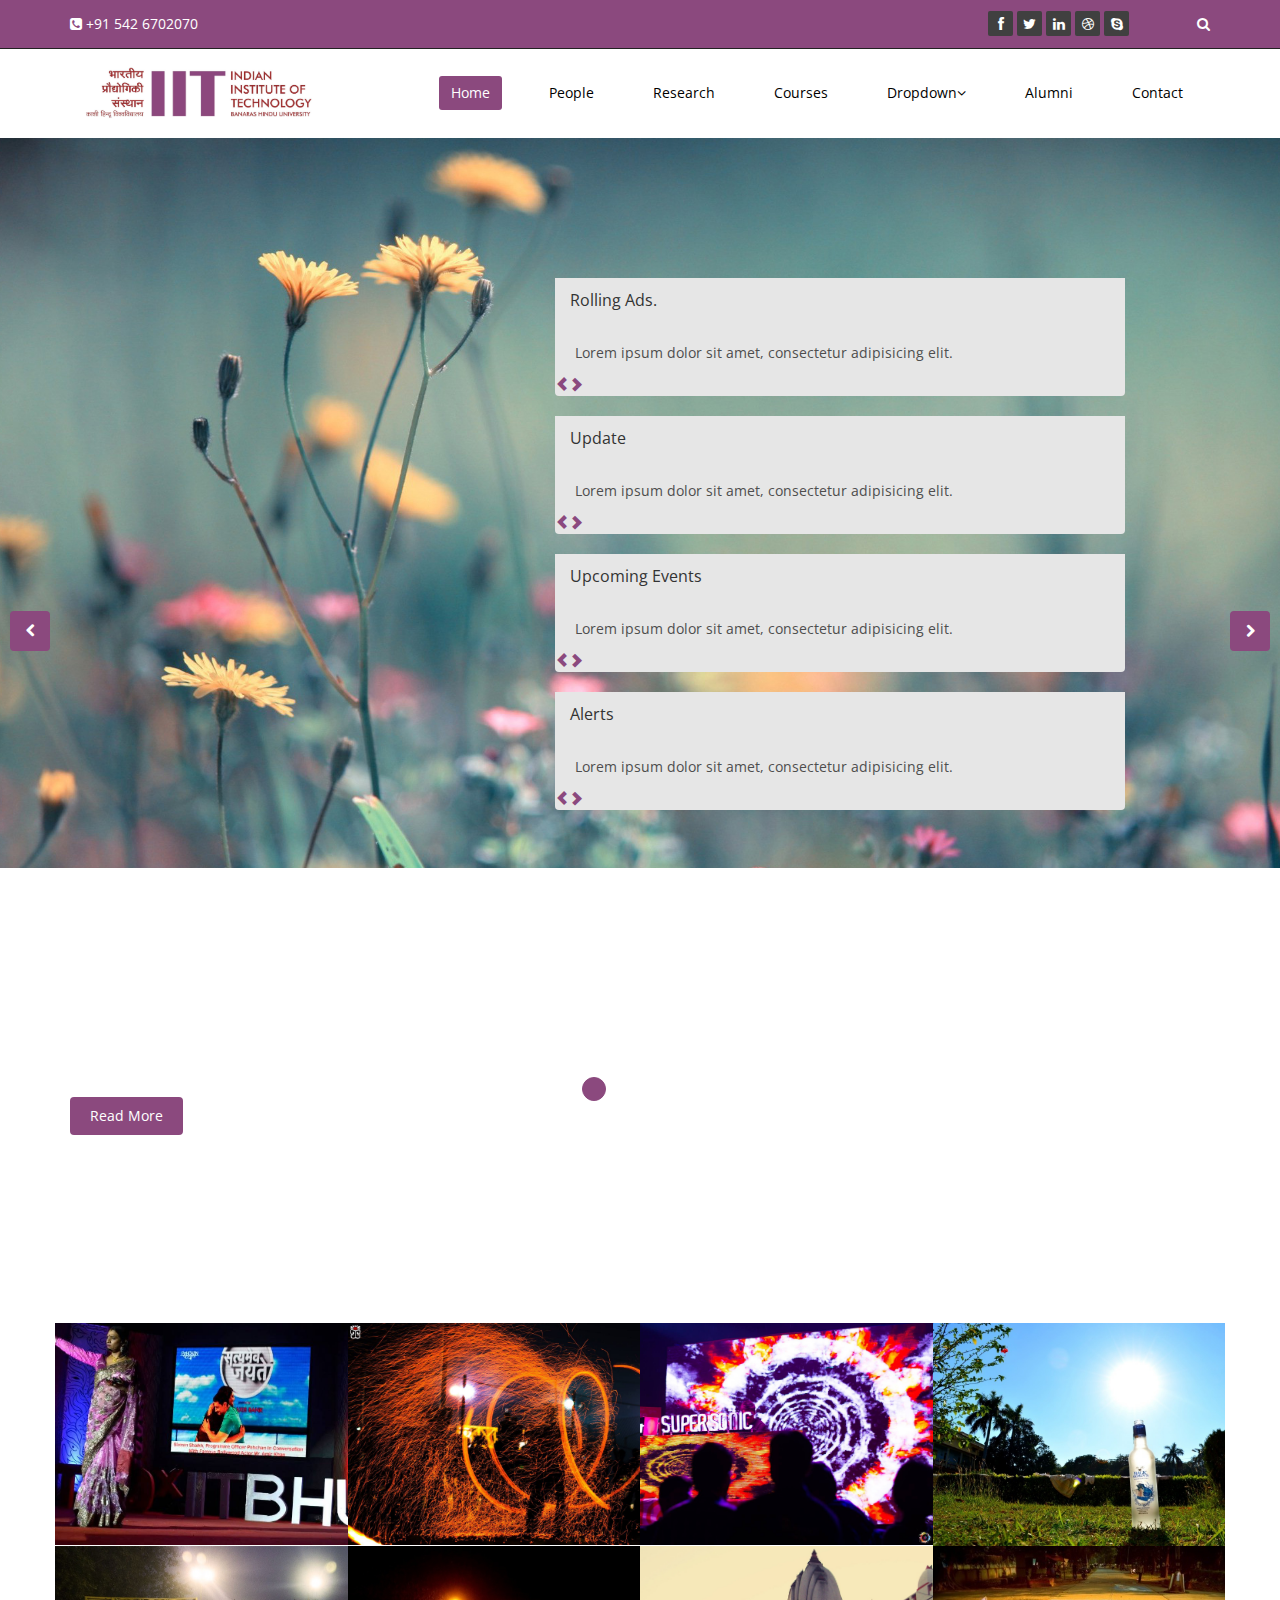
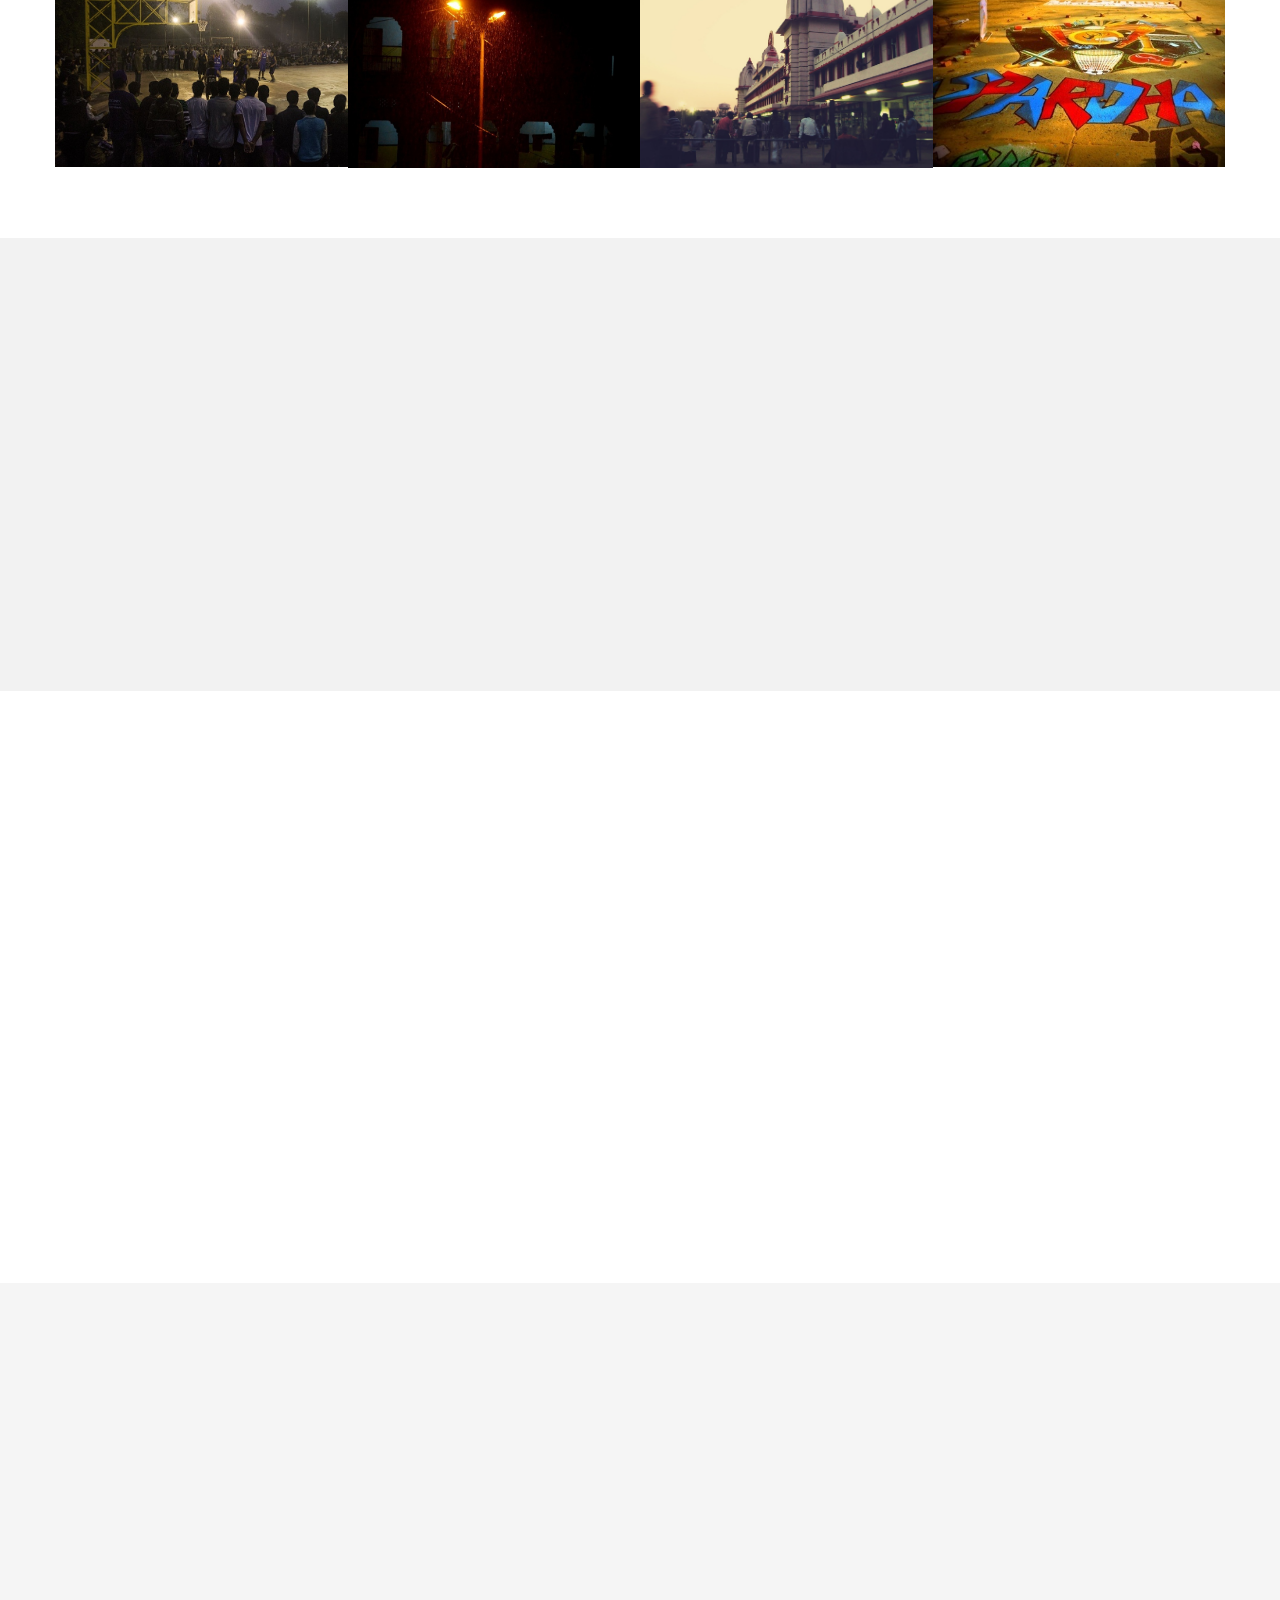
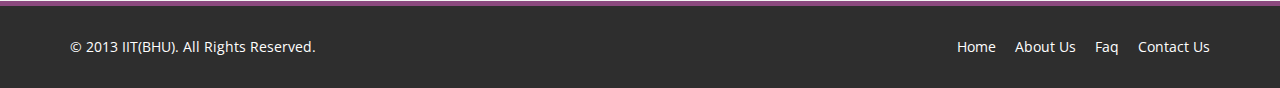
<file: index.html>
<!DOCTYPE html>
<html lang="en">
<head>
    <meta charset="utf-8">
    <meta name="viewport" content="width=device-width, initial-scale=1.0">
    <meta name="description" content="">
    <meta name="author" content="">
    <title>Indian Institute of technology, Banaras Hindu University IIT(BHU)</title>
	
	<!-- core CSS -->
    <link href="css/bootstrap.min.css" rel="stylesheet">
    <link href="css/font-awesome.min.css" rel="stylesheet">
    <link href="css/animate.min.css" rel="stylesheet">
    <link href="css/prettyPhoto.css" rel="stylesheet">
    <link href="css/main.css" rel="stylesheet">
    <link href="css/responsive.css" rel="stylesheet">
    <!--[if lt IE 9]>
    <script src="js/html5shiv.js"></script>
    <script src="js/respond.min.js"></script>
    <![endif]-->       
    <link rel="shortcut icon" href="images/ico/favicon.ico">
    <link rel="apple-touch-icon-precomposed" sizes="144x144" href="images/ico/apple-touch-icon-144-precomposed.png">
    <link rel="apple-touch-icon-precomposed" sizes="114x114" href="images/ico/apple-touch-icon-114-precomposed.png">
    <link rel="apple-touch-icon-precomposed" sizes="72x72" href="images/ico/apple-touch-icon-72-precomposed.png">
    <link rel="apple-touch-icon-precomposed" href="images/ico/apple-touch-icon-57-precomposed.png">
</head><!--/head-->

<body class="homepage">

    <header id="header">
        <div class="top-bar">
            <div class="container">
                <div class="row">
                    <div class="col-sm-6 col-xs-4">
                        <div class="top-number"><p><i class="fa fa-phone-square"></i> +91 542 6702070</p></div>
                    </div>
                    <div class="col-sm-6 col-xs-8">
                       <div class="social">
                            <ul class="social-share">
                                <li><a href="#"><i class="fa fa-facebook"></i></a></li>
                                <li><a href="#"><i class="fa fa-twitter"></i></a></li>
                                <li><a href="#"><i class="fa fa-linkedin"></i></a></li> 
                                <li><a href="#"><i class="fa fa-dribbble"></i></a></li>
                                <li><a href="#"><i class="fa fa-skype"></i></a></li>
                            </ul>
                            <div class="search">
                                <form role="form">
                                    <input type="text" class="search-form" autocomplete="off" placeholder="Search">
                                    <i class="fa fa-search"></i>
                                </form>
                           </div>
                       </div>
                    </div>
                </div>
            </div><!--/.container-->
        </div><!--/.top-bar-->

        <nav class="navbar navbar-inverse" role="banner">
            <div class="container">
                <div class="navbar-header">
                    <button type="button" class="navbar-toggle" data-toggle="collapse" data-target=".navbar-collapse">
                        <span class="sr-only">Toggle navigation</span>
                        <span class="icon-bar"></span>
                        <span class="icon-bar"></span>
                        <span class="icon-bar"></span>
                    </button>
                    <a class="navbar-brand" href="index.html"><img src="images/logo.jpg" alt="logo" width="250px"></a>
                </div>
				
                <div class="collapse navbar-collapse navbar-right">
                    <ul class="nav navbar-nav">
                        <li class="active"><a href="index.html">Home</a></li>
                        <li><a href="about-us.html">People</a></li>
                        <li><a href="services.html">Research</a></li>
                        <li><a href="portfolio.html">Courses</a></li>
                        <li class="dropdown">
                            <a href="#" class="dropdown-toggle" data-toggle="dropdown">Dropdown<i class="fa fa-angle-down"></i></a>
                            <ul class="dropdown-menu">
                                <li><a href="blog-item.html">Teaching</a></li>
                                <li><a href="pricing.html">Admission</a></li>
                                <li><a href="404.html">Students</a></li>
                                <li><a href="shortcodes.html">Tender</a></li>
                            </ul>
                        </li>
                        <li><a href="blog.html">Alumni</a></li> 
                        <li><a href="contact-us.html">Contact</a></li>                        
                    </ul>
                </div>
            </div><!--/.container-->
        </nav><!--/nav-->
		
    </header><!--/header-->

    <section id="main-slider" class="no-margin">
        <div class="carousel slide">
            <ol class="carousel-indicators">
                <li data-target="#main-slider" data-slide-to="0" class="active"></li>
                <li data-target="#main-slider" data-slide-to="1"></li>
                <li data-target="#main-slider" data-slide-to="2"></li>
            </ol>

            <div class="carousel-inner">

                <div class="item active" style="background-image: url(images/slider/bg1.jpg)">
                    <div class="container">
                        <div class="row slide-margin">
                        <!--
   Notification Panel 
 -->
<div class="row"><div class="col-xs-10 col-xs-offset-1 col-sm-8 col-sm-offset-2 col-md-6 col-md-offset-5">
        <div class="panel panel-default panel-horizontal">
                <div class="panel-heading">
                        <h3 class="panel-title">Rolling Ads.</h3>
                </div>
                <div class="panel-body">Lorem ipsum dolor sit amet, consectetur adipisicing elit.</div>
                <div class="pane-view-changer"><a href="#"><span class="glyphicon glyphicon-chevron-left"></span></a><a href="#"><span class="glyphicon glyphicon-chevron-right"></span></a></div>
        </div>
</div></div>

<div class="row"><div class="col-xs-10 col-xs-offset-1 col-sm-8 col-sm-offset-2 col-md-6 col-md-offset-5">
        <div class="panel panel-default panel-horizontal">
                <div class="panel-heading">
                        <h3 class="panel-title">Update</h3>
                </div>
                <div class="panel-body">Lorem ipsum dolor sit amet, consectetur adipisicing elit.<a href="#"></a></div>
                <div class="pane-view-changer"><a href="#"><span class="glyphicon glyphicon-chevron-left"></span></a><a href="#"><span class="glyphicon glyphicon-chevron-right"></span></a></div> 
        </div>
</div></div>

<div class="row"><div class="col-xs-10 col-xs-offset-1 col-sm-8 col-sm-offset-2 col-md-6 col-md-offset-5">
        <div class="panel panel-default panel-horizontal">
                <div class="panel-heading">
                        <h3 class="panel-title">Upcoming Events</h3>
                </div>
                <div class="panel-body">Lorem ipsum dolor sit amet, consectetur adipisicing elit.</div>
                <div class="pane-view-changer"><a href="#"><span class="glyphicon glyphicon-chevron-left"></span></a><a href="#"><span class="glyphicon glyphicon-chevron-right"></span></a></div>
       </div>
</div></div>

<div class="row"><div class="col-xs-10 col-xs-offset-1 col-sm-8 col-sm-offset-2 col-md-6 col-md-offset-5">
        <div class="panel panel-default panel-horizontal">
                <div class="panel-heading">
                        <h3 class="panel-title">Alerts</h3>
                </div>
                <div class="panel-body">Lorem ipsum dolor sit amet, consectetur adipisicing elit.</div>
                <div class="pane-view-changer"><a href="#"><span class="glyphicon glyphicon-chevron-left"></span></a><a href="#"><span class="glyphicon glyphicon-chevron-right"></span></a></div>
        </div>
</div></div>

   <!--
   Notification Panel Ends
 -->  
                            <div class="col-sm-12">
                                <div class="carousel-content">
                                    <h1 class="animation animated-item-1">Indian Institute of Technology (BHU) Varanasi</h1>
                                    <h2 class="animation animated-item-2">Founded in 1919, it was designated an Indian Institute of Technology in 2012.</h2>
                                    <a class="btn-slide animation animated-item-3" href="#">Read More</a>
                                </div>
                            </div>


                   </div>
                    </div>
                </div><!--/.item-->

                <div class="item" style="background-image: url(images/slider/bg2.jpg)">
                    <div class="container">
                        <div class="row slide-margin">
                            <div class="col-sm-6">
                                <div class="carousel-content">
                                    <h1 class="animation animated-item-1">Lorem ipsum dolor sit amet consectetur adipisicing elit</h1>
                                    <h2 class="animation animated-item-2">Accusantium doloremque laudantium totam rem aperiam, eaque ipsa...</h2>
                                    <a class="btn-slide animation animated-item-3" href="#">Read More</a>
                                </div>
                            </div>

                            <div class="col-sm-6 hidden-xs animation animated-item-4">
                                <div class="slider-img">
                                   <!-- <img src="#" class="img-responsive"> -->
                                </div>
                            </div>

                        </div>
                    </div>
                </div><!--/.item-->

                <div class="item" style="background-image: url(images/slider/bg3.jpg)">
                    <div class="container">
                        <div class="row slide-margin">
                            <div class="col-sm-6">
                                <div class="carousel-content">
                                    <h1 class="animation animated-item-1">Lorem ipsum dolor sit amet consectetur adipisicing elit</h1>
                                    <h2 class="animation animated-item-2">Accusantium doloremque laudantium totam rem aperiam, eaque ipsa...</h2>
                                    <a class="btn-slide animation animated-item-3" href="#">Read More</a>
                                </div>
                            </div>
                            <div class="col-sm-6 hidden-xs animation animated-item-4">
                                <div class="slider-img">
                                   <!-- <img src="#" class="img-responsive"> -->
                                </div>
                            </div>
                        </div>
                    </div>
                </div><!--/.item-->
            </div><!--/.carousel-inner-->
        </div><!--/.carousel-->
        <a class="prev hidden-xs" href="#main-slider" data-slide="prev">
            <i class="fa fa-chevron-left"></i>
        </a>
        <a class="next hidden-xs" href="#main-slider" data-slide="next">
            <i class="fa fa-chevron-right"></i>
        </a>
    </section><!--/#main-slider-->

    

    <section id="recent-works">
        <div class="container">
            <div class="center wow fadeInDown">
                <h2>Latest Events and Gallery Sample</h2>
                <p class="lead">This section can be used for gallery and events organised in IIT(BHU)</p>
            </div>

            <div class="row">
                <div class="col-xs-12 col-sm-4 col-md-3">
                    <div class="recent-work-wrap">
                        <img class="img-responsive" src="images/portfolio/recent/item1.jpg" alt="">
                        <div class="overlay">
                            <div class="recent-work-inner">
                                <h3><a href="#">IIT(BHU) Gallery </a></h3>
                                <p>IIT(BHU),Varanasi has a residential and co-educational campus built on an area of 400 acres.</p>
                                <a class="preview" href="images/portfolio/full/item1.jpg" rel="prettyPhoto"><i class="fa fa-eye"></i> View</a>
                            </div> 
                        </div>
                    </div>
                </div>   

                <div class="col-xs-12 col-sm-4 col-md-3">
                    <div class="recent-work-wrap">
                        <img class="img-responsive" src="images/portfolio/recent/item2.jpg" alt="">
                        <div class="overlay">
                            <div class="recent-work-inner">
                               <h3><a href="#">IIT(BHU) Gallery </a></h3>
                                <p>IIT(BHU),Varanasi has a residential and co-educational campus built on an area of 400 acres.</p>
                                <a class="preview" href="images/portfolio/full/item2.jpg" rel="prettyPhoto"><i class="fa fa-eye"></i> View</a>
                            </div> 
                        </div>
                    </div>
                </div> 

                <div class="col-xs-12 col-sm-4 col-md-3">
                    <div class="recent-work-wrap">
                        <img class="img-responsive" src="images/portfolio/recent/item3.jpg" alt="">
                        <div class="overlay">
                            <div class="recent-work-inner">
                                <h3><a href="#">IIT(BHU) Gallery </a></h3>
                                <p>IIT(BHU),Varanasi has a residential and co-educational campus built on an area of 400 acres.</p>
                                <a class="preview" href="images/portfolio/full/item3.jpg" rel="prettyPhoto"><i class="fa fa-eye"></i> View</a>
                            </div> 
                        </div>
                    </div>
                </div>   

                <div class="col-xs-12 col-sm-4 col-md-3">
                    <div class="recent-work-wrap">
                        <img class="img-responsive" src="images/portfolio/recent/item4.jpg" alt="">
                        <div class="overlay">
                            <div class="recent-work-inner">
                                <h3><a href="#">IIT(BHU) Gallery </a></h3>
                                <p>IIT(BHU),Varanasi has a residential and co-educational campus built on an area of 400 acres.</p>
                                <a class="preview" href="images/portfolio/full/item4.jpg" rel="prettyPhoto"><i class="fa fa-eye"></i> View</a>
                            </div> 
                        </div>
                    </div>
                </div>   
                
                <div class="col-xs-12 col-sm-4 col-md-3">
                    <div class="recent-work-wrap">
                        <img class="img-responsive" src="images/portfolio/recent/item5.jpg" alt="">
                        <div class="overlay">
                            <div class="recent-work-inner">
                              <h3><a href="#">IIT(BHU) Gallery </a></h3>
                                <p>IIT(BHU),Varanasi has a residential and co-educational campus built on an area of 400 acres.</p>
                                <a class="preview" href="images/portfolio/full/item5.jpg" rel="prettyPhoto"><i class="fa fa-eye"></i> View</a>
                            </div> 
                        </div>
                    </div>
                </div>   

                <div class="col-xs-12 col-sm-4 col-md-3">
                    <div class="recent-work-wrap">
                        <img class="img-responsive" src="images/portfolio/recent/item6.jpg" alt="">
                        <div class="overlay">
                            <div class="recent-work-inner">
                                <h3><a href="#">IIT(BHU) Gallery </a></h3>
                                <p>IIT(BHU),Varanasi has a residential and co-educational campus built on an area of 400 acres.</p>
                                <a class="preview" href="images/portfolio/full/item6.jpg" rel="prettyPhoto"><i class="fa fa-eye"></i> View</a>
                            </div> 
                        </div>
                    </div>
                </div> 

                <div class="col-xs-12 col-sm-4 col-md-3">
                    <div class="recent-work-wrap">
                        <img class="img-responsive" src="images/portfolio/recent/item7.jpg" alt="">
                        <div class="overlay">
                            <div class="recent-work-inner">
                                <h3><a href="#">IIT(BHU) Gallery </a></h3>
                                <p>IIT(BHU),Varanasi has a residential and co-educational campus built on an area of 400 acres.</p>
                                <a class="preview" href="images/portfolio/full/item7.jpg" rel="prettyPhoto"><i class="fa fa-eye"></i> View</a>
                            </div> 
                        </div>
                    </div>
                </div>   

                <div class="col-xs-12 col-sm-4 col-md-3">
                    <div class="recent-work-wrap">
                        <img class="img-responsive" src="images/portfolio/recent/item8.jpg" alt="">
                        <div class="overlay">
                            <div class="recent-work-inner">
                                <h3><a href="#">IIT(BHU) Gallery </a></h3>
                                <p>IIT(BHU),Varanasi has a residential and co-educational campus built on an area of 400 acres.</p>
                                <a class="preview" href="images/portfolio/full/item10.jpg" rel="prettyPhoto"><i class="fa fa-eye"></i> View</a>
                            </div> 
                        </div>
                    </div>
                </div>   
            </div><!--/.row-->
        </div><!--/.container-->
    </section><!--/#recent-works-->

   

    <section id="middle">
        <div class="container">
            <div class="row">
              

                <div class="col-sm-12 wow fadeInDown">
                    <div class="accordion">
                        <h2>NEWS & NOTIFICATIONS</h2>
                        <div class="panel-group" id="accordion1">
                          <div class="panel panel-default">
                            <div class="panel-heading active">
                              <h3 class="panel-title">
                                <a class="accordion-toggle" data-toggle="collapse" data-parent="#accordion1" href="#collapseOne1">
                                  Holiday on Tuesday - Use this tag for title of notification
                                  <i class="fa fa-angle-right pull-right"></i>
                                </a>
                              </h3>
                            </div>

                            <div id="collapseOne1" class="panel-collapse collapse in">
                              <div class="panel-body">
                                  <div class="media accordion-inner">
                                        <div class="pull-left">
                                            <img class="img-responsive" src="images/notification1.jpg">
                                        </div>
                                        <div class="media-body">
                                             <h4>Secondary Heading- Regarding the holiday</h4>
                                             <p>Notification Description Goes Here: Institute will remain closed on Tuesday, April 14, 2015 on account of birthday of Dr B.R. Ambedkar</p>
                                        </div>
                                  </div>
                              </div>
                            </div>
                          </div>

                          <div class="panel panel-default">
                            <div class="panel-heading">
                              <h3 class="panel-title">
                                <a class="accordion-toggle" data-toggle="collapse" data-parent="#accordion1" href="#collapseTwo1">
                                 Holiday on Tuesday - Use this tag for title of notification
                                  <i class="fa fa-angle-right pull-right"></i>
                                </a>
                              </h3>
                            </div>
                            <div id="collapseTwo1" class="panel-collapse collapse">
                              <div class="panel-body">
                               Notification Description Goes Here: Institute will remain closed on Tuesday, April 14, 2015 on account of birthday of Dr B.R. Ambedkar
                              </div>
                            </div>
                          </div>

                          <div class="panel panel-default">
                            <div class="panel-heading">
                              <h3 class="panel-title">
                                <a class="accordion-toggle" data-toggle="collapse" data-parent="#accordion1" href="#collapseThree1">
                                  Holiday on Tuesday - Use this tag for title of notification
                                  <i class="fa fa-angle-right pull-right"></i>
                                </a>
                              </h3>
                            </div>
                            <div id="collapseThree1" class="panel-collapse collapse">
                              <div class="panel-body">
                              Notification Description Goes Here: Institute will remain closed on Tuesday, April 14, 2015 on account of birthday of Dr B.R. Ambedkar
                              </div>
                            </div>
                          </div>

                          <div class="panel panel-default">
                            <div class="panel-heading">
                              <h3 class="panel-title">
                                <a class="accordion-toggle" data-toggle="collapse" data-parent="#accordion1" href="#collapseFour1">
                                  Holiday on Tuesday - Use this tag for title of notification
                                  <i class="fa fa-angle-right pull-right"></i>
                                </a>
                              </h3>
                            </div>
                            <div id="collapseFour1" class="panel-collapse collapse">
                              <div class="panel-body">
                               Notification Description Goes Here: Institute will remain closed on Tuesday, April 14, 2015 on account of birthday of Dr B.R. Ambedkar
                              </div>
                            </div>
                          </div>
                        </div><!--/#accordion1-->
                    </div>
                </div>

            </div><!--/.row-->
        </div><!--/.container-->
    </section><!--/#middle-->

    <section id="content">
        <div class="container">
            <div class="row">
                <div class="col-xs-12 col-sm-12 wow fadeInDown">
                 <h2>This Section is for small paragraphs about IIT(BHU)</h2>

                   <div class="tab-wrap"> 
                        <div class="media">
                            <div class="parrent pull-left">
                                <ul class="nav nav-tabs nav-stacked">
                                    <li class=""><a href="#tab1" data-toggle="tab" class="analistic-01">About</a></li>
                                    <li class="active"><a href="#tab2" data-toggle="tab" class="analistic-02"> Undergraduate programme</a></li>
                                    <li class=""><a href="#tab3" data-toggle="tab" class="tehnical">Postgraduate programme</a></li>
                                    <li class=""><a href="#tab4" data-toggle="tab" class="tehnical">Departments</a></li>
                                    <li class=""><a href="#tab5" data-toggle="tab" class="tehnical">MCIIE and Entrepreneurship Cell</a></li>
                                </ul>
                            </div>

                            <div class="parrent media-body">
                                <div class="tab-content">

                                    <div class="tab-pane fade" id="tab1">
                                        <div class="media">
                                           <div class="pull-left">
                                                <img class="img-responsive" src="images/tab1.jpg" width="220px">
                                            </div>
                                            <div class="media-body">
                                                 <h2>About IIT(BHU)</h2>
                                                 <p>Indian Institute of Technology (BHU) Varanasi (commonly known as IIT (BHU) Varanasi) is a public engineering institution located in Varanasi, Uttar Pradesh, India. Founded in 1919, it was designated an Indian Institute of Technology in 2012. IIT(BHU) Varanasi has 13 departments and three inter-disciplinary schools. It is declared as Institute of National Importance by Government of India under IIT Act.</p>
                                            </div>
                                        </div>
                                    </div>

                                     <div class="tab-pane fade active in" id="tab2">
                                        <div class="media">
                                           <div class="pull-left">
                                                <img class="img-responsive" src="images/tab1.jpg" width="180px">
                                            </div>
                                            <div class="media-body">
                                                 <h2>Overview of Undergraduate programme</h2>
                                                 <p>IIT (BHU) Varanasi offers four year instructional programmes for the degree of Bachelor of Technology (B.Tech) and Bachelor of Pharmacy (B.Pharm). Five year programmes are categorized into the Integrated Dual Degree (IDD) programme and Integrated Master’s Degree (IMD) programme. 
                                                 </p>
                                            </div>
                                        </div>
                                     </div>

                                     <div class="tab-pane fade" id="tab3">
                                        <p>Postgraduate courses offer Master of Technology (M.Tech) and Ph.D. degrees. Admissions to the M. Tech programme are made through the Graduate Aptitude Test in Engineering (GATE) conducted jointly by Indian Institute of Science and Indian Institutes of Technology.</p>
                                     </div>
                                     
                                     <div class="tab-pane fade" id="tab4">
                                        <p>IIT (BHU) has 17 academic units including 10 Engineering Departments, 3 Science Departments, 3 Interdisciplinary Schools and 1 Humanities & Social Sciences Section. The academic departments at IIT (BHU) Varanasi are: Engineering: Ceramic Engineering Chemical Engineering Civil Engineering Computer Science & Engineering Electrical Engineering Electronics Engineering Mechanical Engineering Metallurgical Engineering Mining Engineering Pharmaceutics Department of Electrical Engineering at IIT (BHU) Sciences: Chemistry Mathematics Physics Interdisciplinary Schools: Biochemical Engineering Biomedical Engineering Material Science and Technology Humanities & Social Sciences Section</p>
                                     </div>

                                     <div class="tab-pane fade" id="tab5">
                                        <p>Malaviya Centre for Innovation, Incubation and Entrepreneurship (MCIIE) was established in 2008. The objective of the MCIIE is to produce successful firms that will leave the program financially viable. Incubator tenants not only benefit from business and technical assistance, they also benefit from official affiliation with the incubator, a supportive community with an entrepreneurial environment, direct link to entrepreneurs, and immediate networking and commercial opportunities with other tenant firms</p>
                                     </div>
                                </div> <!--/.tab-content-->  
                            </div> <!--/.media-body--> 
                        </div> <!--/.media-->     
                    </div><!--/.tab-wrap-->               
                </div><!--/.col-sm-6-->

                <div class="col-xs-12 col-sm-12 wow fadeInDown">
                    <div class="testimonial">
                        <h2>From the Founder</h2>
                         <div class="media testimonial-inner">
                            <div class="pull-left">
                                <img class="img-responsive img-circle" src="images/testimonials1.png">
                            </div>
                            <div class="media-body">
                                <p>A teaching university would but half perform its function if it does not seek to develop the heart-power of its scholars with the same solicitude with which it develops their brain-power. Hence it is that the proposed university has placed formation of character in youth as one of its principal objects.</p>
                                <span><strong>-Mahamana Pt. Madan Mohan Malaviya Ji/</strong> The Founder
</span>
                            </div>
                         </div>

                          <div class="media testimonial-inner">
                            <div class="pull-left">
                                <img class="img-responsive img-circle" src="images/testimonials1.png">
                            </div>
                            <div class="media-body">
                                <p>The University will seek not merely to turn out men as engineers, scientists, doctors, merchants, theologians but also as men of high character, probity and honour, whose conduct through life will show they bear the hall-mark of a great University.</p>
                                <span><strong>-Mahamana Pt. Madan Mohan Malaviya Ji/</strong> The Founder
</span>
                            </div>
                         </div>

                    </div>
                </div>

            </div><!--/.row-->
        </div><!--/.container-->
    </section><!--/#content-->

    

  

    <section id="bottom">
        <div class="container wow fadeInDown" data-wow-duration="1000ms" data-wow-delay="600ms">
            <div class="row">
                <div class="col-md-3 col-sm-6">
                    <div class="widget">
                        <h3>BHU Links</h3>
                        <ul>
                            <li><a href="#">Proctor Office</a></li>
                            <li><a href="#">Health Centre</a></li>
                            <li><a href="#">Central Library</a></li>
                            <li><a href="#">BHU Homepage</a></li>
                            <li><a href="#">Terms of use</a></li>
                            <li><a href="#">Privacy policy</a></li>
                            <li><a href="#">Contact us</a></li>
                        </ul>
                    </div>    
                </div><!--/.col-md-3-->

                <div class="col-md-3 col-sm-6">
                    <div class="widget">
                         <h3>BHU Links</h3>
                        <ul>
                            <li><a href="#">Proctor Office</a></li>
                            <li><a href="#">Health Centre</a></li>
                            <li><a href="#">Central Library</a></li>
                            <li><a href="#">BHU Homepage</a></li>
                            <li><a href="#">Terms of use</a></li>
                            <li><a href="#">Privacy policy</a></li>
                            <li><a href="#">Contact us</a></li>
                        </ul>
                    </div>    
                </div><!--/.col-md-3-->

                <div class="col-md-3 col-sm-6">
                    <div class="widget">
                      
                         <h3>BHU Links</h3>
                        <ul>
                            <li><a href="#">Proctor Office</a></li>
                            <li><a href="#">Health Centre</a></li>
                            <li><a href="#">Central Library</a></li>
                            <li><a href="#">BHU Homepage</a></li>
                            <li><a href="#">Terms of use</a></li>
                            <li><a href="#">Privacy policy</a></li>
                            <li><a href="#">Contact us</a></li>
                        </ul>
                    </div>    
                </div><!--/.col-md-3-->

                <div class="col-md-3 col-sm-6">
                    <div class="widget">
                         <h3>BHU Links</h3>
                        <ul>
                            <li><a href="#">Proctor Office</a></li>
                            <li><a href="#">Health Centre</a></li>
                            <li><a href="#">Central Library</a></li>
                            <li><a href="#">BHU Homepage</a></li>
                            <li><a href="#">Terms of use</a></li>
                            <li><a href="#">Privacy policy</a></li>
                            <li><a href="#">Contact us</a></li>
                        </ul>
                    </div>    
                </div><!--/.col-md-3-->
            </div>
        </div>
    </section><!--/#bottom-->

    <footer id="footer" class="midnight-blue">
        <div class="container">
            <div class="row">
                <div class="col-sm-6">
                    &copy; 2013 <a target="_blank" href="#" title="Free Twitter Bootstrap WordPress Themes and HTML templates">IIT(BHU)</a>. All Rights Reserved.
                </div>
                <div class="col-sm-6">
                    <ul class="pull-right">
                        <li><a href="#">Home</a></li>
                        <li><a href="#">About Us</a></li>
                        <li><a href="#">Faq</a></li>
                        <li><a href="#">Contact Us</a></li>
                    </ul>
                </div>
            </div>
        </div>
    </footer><!--/#footer-->

    <script src="js/jquery.js"></script>
    <script src="js/bootstrap.min.js"></script>
    <script src="js/jquery.prettyPhoto.js"></script>
    <script src="js/jquery.isotope.min.js"></script>
    <script src="js/main.js"></script>
    <script src="js/wow.min.js"></script>
</body>
</html>
</file>
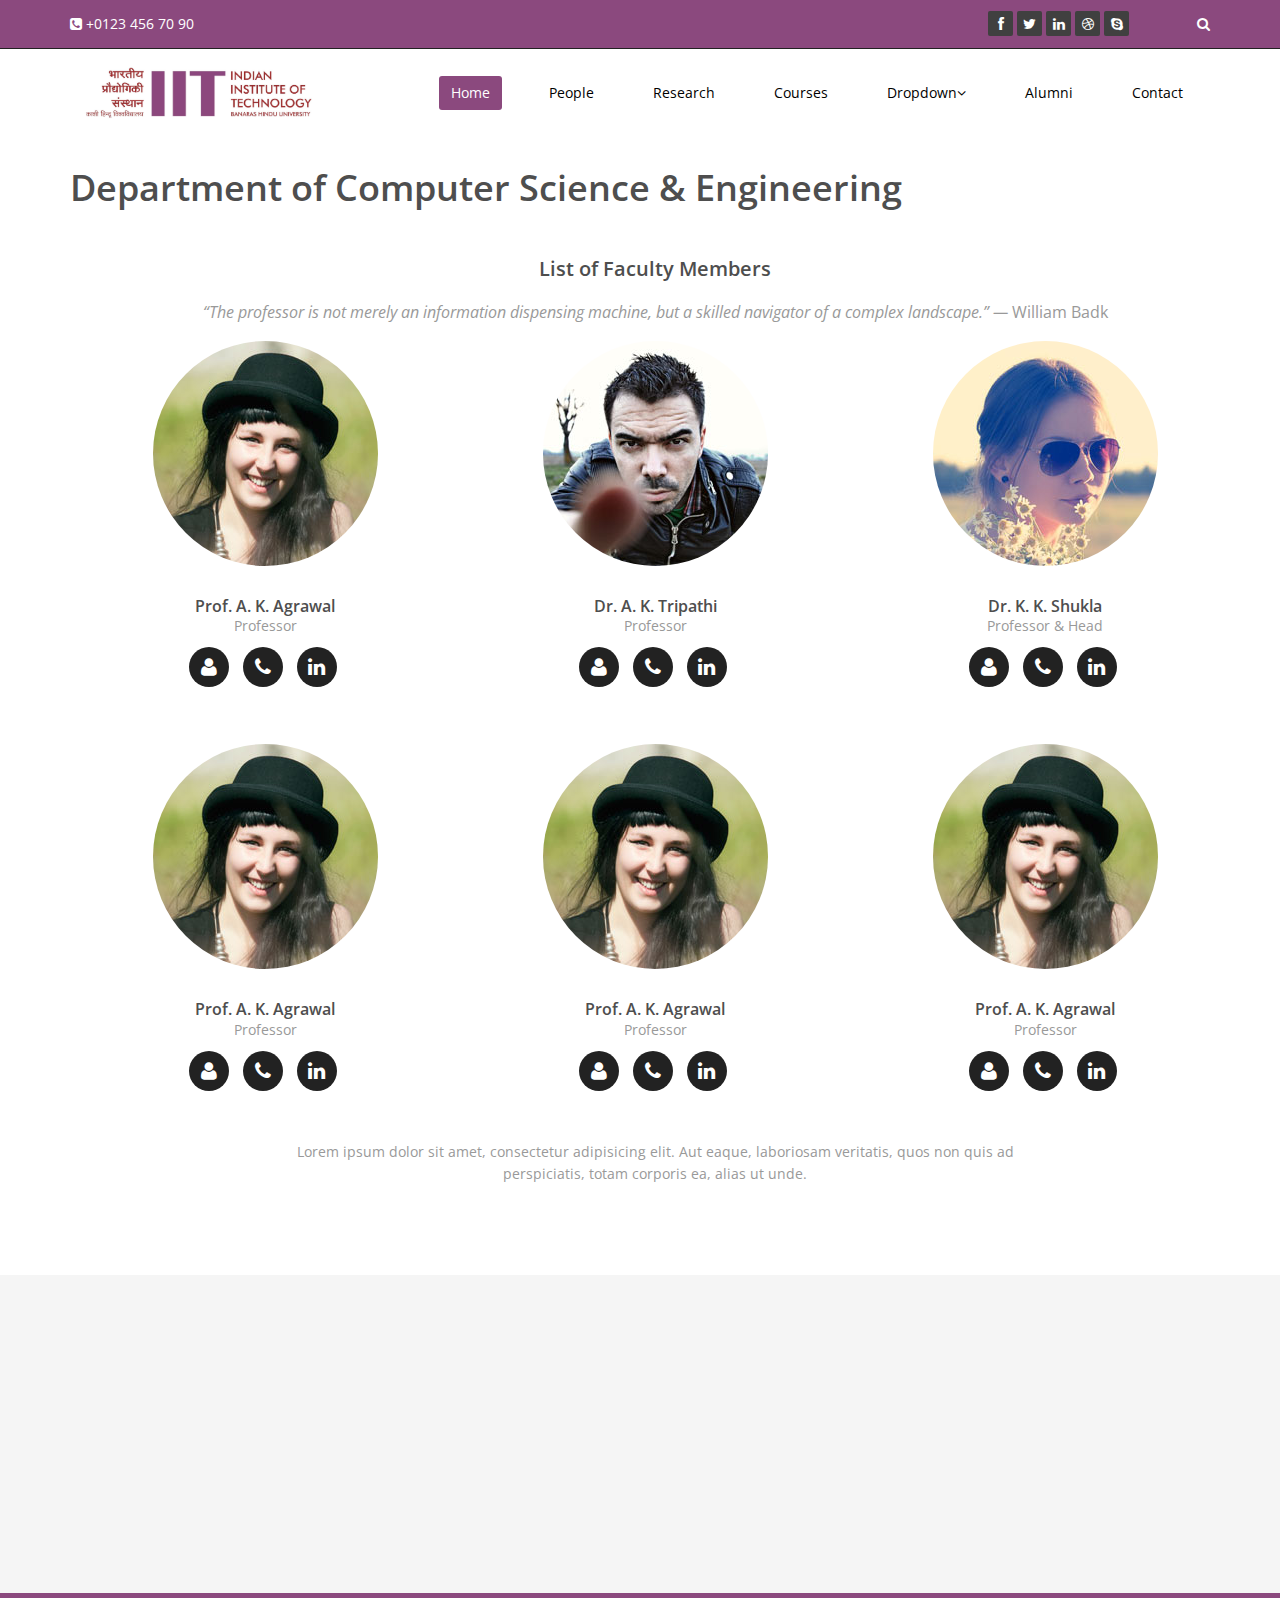
<file: faculty_list.html>
<!DOCTYPE html>
<html lang="en">
<head>
    <meta charset="utf-8">
    <meta name="viewport" content="width=device-width, initial-scale=1.0">
    <meta name="description" content="">
    <meta name="author" content="">
    <title>Department of Computer Science,IIT(BHU)</title>
    
    <!-- core CSS -->
    <link href="css/bootstrap.min.css" rel="stylesheet">
    <link href="css/font-awesome.min.css" rel="stylesheet">
    <link href="css/prettyPhoto.css" rel="stylesheet">
    <link href="css/animate.min.css" rel="stylesheet">
    <link href="css/main.css" rel="stylesheet">
    <link href="css/responsive.css" rel="stylesheet">
    
    <!--[if lt IE 9]>
    <script src="js/html5shiv.js"></script>
    <script src="js/respond.min.js"></script>
    <![endif]-->       
    <link rel="shortcut icon" href="images/ico/favicon.ico">
    <link rel="apple-touch-icon-precomposed" sizes="144x144" href="images/ico/apple-touch-icon-144-precomposed.png">
    <link rel="apple-touch-icon-precomposed" sizes="114x114" href="images/ico/apple-touch-icon-114-precomposed.png">
    <link rel="apple-touch-icon-precomposed" sizes="72x72" href="images/ico/apple-touch-icon-72-precomposed.png">
    <link rel="apple-touch-icon-precomposed" href="images/ico/apple-touch-icon-57-precomposed.png">
</head><!--/head-->

<body>

    <header id="header">
        <div class="top-bar">
            <div class="container">
                <div class="row">
                    <div class="col-sm-6 col-xs-4">
                        <div class="top-number"><p><i class="fa fa-phone-square"></i>  +0123 456 70 90</p></div>
                    </div>
                    <div class="col-sm-6 col-xs-8">
                       <div class="social">
                            <ul class="social-share">
                                <li><a href="#"><i class="fa fa-facebook"></i></a></li>
                                <li><a href="#"><i class="fa fa-twitter"></i></a></li>
                                <li><a href="#"><i class="fa fa-linkedin"></i></a></li> 
                                <li><a href="#"><i class="fa fa-dribbble"></i></a></li>
                                <li><a href="#"><i class="fa fa-skype"></i></a></li>
                            </ul>
                            <div class="search">
                                <form role="form">
                                    <input type="text" class="search-form" autocomplete="off" placeholder="Search">
                                    <i class="fa fa-search"></i>
                                </form>
                           </div>
                       </div>
                    </div>
                </div>
            </div><!--/.container-->
        </div><!--/.top-bar-->

       <nav class="navbar navbar-inverse" role="banner">
            <div class="container">
                <div class="navbar-header">
                    <button type="button" class="navbar-toggle" data-toggle="collapse" data-target=".navbar-collapse">
                        <span class="sr-only">Toggle navigation</span>
                        <span class="icon-bar"></span>
                        <span class="icon-bar"></span>
                        <span class="icon-bar"></span>
                    </button>
                    <a class="navbar-brand" href="index.html"><img src="images/logo.jpg" alt="logo" width="250px"></a>
                </div>
                
                <div class="collapse navbar-collapse navbar-right">
                    <ul class="nav navbar-nav">
                        <li class="active"><a href="index.html">Home</a></li>
                        <li><a href="about-us.html">People</a></li>
                        <li><a href="services.html">Research</a></li>
                        <li><a href="portfolio.html">Courses</a></li>
                        <li class="dropdown">
                            <a href="#" class="dropdown-toggle" data-toggle="dropdown">Dropdown<i class="fa fa-angle-down"></i></a>
                            <ul class="dropdown-menu">
                                <li><a href="blog-item.html">Teaching</a></li>
                                <li><a href="pricing.html">Admission</a></li>
                                <li><a href="404.html">Students</a></li>
                                <li><a href="shortcodes.html">Tender</a></li>
                            </ul>
                        </li>
                        <li><a href="blog.html">Alumni</a></li> 
                        <li><a href="contact-us.html">Contact</a></li>                        
                    </ul>
                </div>
            </div><!--/.container-->
        </nav><!--/nav-->
        
    </header><!--/header-->


    <section id="blog" class="container">
        <div class="center" style="padding-bottom: 10px;">
            <h2 align="left">Department of Computer Science & Engineering</h2>
            <h3 class="lead" align="center"></h3>
        </div>

        <div class="blog">
            <div class="row">
                <div class="col-md-12">
                    <div class="blog-item">
                        
                           
                            <!-- Faculty Section -->
    <section id="team" class="bg-light-gray">
        <div class="container">
            <div class="row">
                <div class="col-lg-12 text-center">
                    <h2 class="section-heading">List of Faculty Members</h2>
                    <h3 class="section-subheading text-muted"><i>“The professor is not merely an information dispensing machine, but a skilled navigator of a complex landscape.” 
― </i> William Badk</h3>
                </div>
            </div>
            <div class="row">
                <div class="col-sm-4">
                    <div class="team-member">
                        <img src="images/faculty/1.jpg" class="img-responsive img-circle" alt="">
                        <h4>Prof. A. K. Agrawal</h4>
                        <p class="text-muted">Professor</p>
                        <ul class="list-inline social-buttons">
                            <li><a href="#"><i class="fa fa-user"></i></a>
                            </li>
                            <li><a href="#"><i class="fa fa-phone"></i></a>
                            </li>
                            <li><a href="#"><i class="fa fa-linkedin"></i></a>
                            </li>
                        </ul>
                    </div>
                </div>
                <div class="col-sm-4">
                    <div class="team-member">
                        <img src="images/faculty/2.jpg" class="img-responsive img-circle" alt="">
                        <h4>Dr. A. K. Tripathi</h4>
                        <p class="text-muted">Professor </p>
                        <ul class="list-inline social-buttons">
                            <li><a href="#"><i class="fa fa-user"></i></a>
                            </li>
                            <li><a href="#"><i class="fa fa-phone"></i></a>
                            </li>
                            <li><a href="#"><i class="fa fa-linkedin"></i></a>
                            </li>
                        </ul>
                    </div>
                </div>
                <div class="col-sm-4">
                    <div class="team-member">
                        <img src="images/faculty/3.jpg" class="img-responsive img-circle" alt="">
                        <h4>Dr. K. K. Shukla</h4>
                        <p class="text-muted">Professor & Head </p>
                        <ul class="list-inline social-buttons">
                            <li><a href="#"><i class="fa fa-user"></i></a>
                            </li>
                            <li><a href="#"><i class="fa fa-phone"></i></a>
                            </li>
                            <li><a href="#"><i class="fa fa-linkedin"></i></a>
                            </li>
                        </ul>
                    </div>
                </div>
                <div class="col-sm-4">
                    <div class="team-member">
                        <img src="images/faculty/1.jpg" class="img-responsive img-circle" alt="">
                        <h4>Prof. A. K. Agrawal</h4>
                        <p class="text-muted">Professor</p>
                        <ul class="list-inline social-buttons">
                            <li><a href="#"><i class="fa fa-user"></i></a>
                            </li>
                            <li><a href="#"><i class="fa fa-phone"></i></a>
                            </li>
                            <li><a href="#"><i class="fa fa-linkedin"></i></a>
                            </li>
                        </ul>
                    </div>
                </div>
                <div class="col-sm-4">
                    <div class="team-member">
                        <img src="images/faculty/1.jpg" class="img-responsive img-circle" alt="">
                        <h4>Prof. A. K. Agrawal</h4>
                        <p class="text-muted">Professor</p>
                        <ul class="list-inline social-buttons">
                            <li><a href="#"><i class="fa fa-user"></i></a>
                            </li>
                            <li><a href="#"><i class="fa fa-phone"></i></a>
                            </li>
                            <li><a href="#"><i class="fa fa-linkedin"></i></a>
                            </li>
                        </ul>
                    </div>
                </div>
                <div class="col-sm-4">
                    <div class="team-member">
                        <img src="images/faculty/1.jpg" class="img-responsive img-circle" alt="">
                        <h4>Prof. A. K. Agrawal</h4>
                        <p class="text-muted">Professor</p>
                        <ul class="list-inline social-buttons">
                            <li><a href="#"><i class="fa fa-user"></i></a>
                            </li>
                            <li><a href="#"><i class="fa fa-phone"></i></a>
                            </li>
                            <li><a href="#"><i class="fa fa-linkedin"></i></a>
                            </li>
                        </ul>
                    </div>
                </div>
            </div>
            <div class="row">
                <div class="col-lg-8 col-lg-offset-2 text-center">
                    <p class="large text-muted">Lorem ipsum dolor sit amet, consectetur adipisicing elit. Aut eaque, laboriosam veritatis, quos non quis ad perspiciatis, totam corporis ea, alias ut unde.</p>
                </div>
            </div>
        </div>
    </section>
                        </div><!--/.blog-item-->
                        </div>
                        </div>
                        </div>
                        </section>
                      
                        


                        

<section id="bottom">
        <div class="container wow fadeInDown" data-wow-duration="1000ms" data-wow-delay="600ms">
            <div class="row">
                <div class="col-md-3 col-sm-6">
                    <div class="widget">
                        <h3>BHU Links</h3>
                        <ul>
                            <li><a href="#">Proctor Office</a></li>
                            <li><a href="#">Health Centre</a></li>
                            <li><a href="#">Central Library</a></li>
                            <li><a href="#">BHU Homepage</a></li>
                            <li><a href="#">Terms of use</a></li>
                            <li><a href="#">Privacy policy</a></li>
                            <li><a href="#">Contact us</a></li>
                        </ul>
                    </div>    
                </div><!--/.col-md-3-->

                <div class="col-md-3 col-sm-6">
                    <div class="widget">
                         <h3>BHU Links</h3>
                        <ul>
                            <li><a href="#">Proctor Office</a></li>
                            <li><a href="#">Health Centre</a></li>
                            <li><a href="#">Central Library</a></li>
                            <li><a href="#">BHU Homepage</a></li>
                            <li><a href="#">Terms of use</a></li>
                            <li><a href="#">Privacy policy</a></li>
                            <li><a href="#">Contact us</a></li>
                        </ul>
                    </div>    
                </div><!--/.col-md-3-->

                <div class="col-md-3 col-sm-6">
                    <div class="widget">
                      
                         <h3>BHU Links</h3>
                        <ul>
                            <li><a href="#">Proctor Office</a></li>
                            <li><a href="#">Health Centre</a></li>
                            <li><a href="#">Central Library</a></li>
                            <li><a href="#">BHU Homepage</a></li>
                            <li><a href="#">Terms of use</a></li>
                            <li><a href="#">Privacy policy</a></li>
                            <li><a href="#">Contact us</a></li>
                        </ul>
                    </div>    
                </div><!--/.col-md-3-->

                <div class="col-md-3 col-sm-6">
                    <div class="widget">
                         <h3>BHU Links</h3>
                        <ul>
                            <li><a href="#">Proctor Office</a></li>
                            <li><a href="#">Health Centre</a></li>
                            <li><a href="#">Central Library</a></li>
                            <li><a href="#">BHU Homepage</a></li>
                            <li><a href="#">Terms of use</a></li>
                            <li><a href="#">Privacy policy</a></li>
                            <li><a href="#">Contact us</a></li>
                        </ul>
                    </div>    
                </div><!--/.col-md-3-->
            </div>
        </div>
    </section><!--/#bottom-->
    <script src="js/jquery.js"></script>
    <script src="js/bootstrap.min.js"></script>
    <script src="js/jquery.prettyPhoto.js"></script>
    <script src="js/jquery.isotope.min.js"></script>
    <script src="js/main.js"></script>
    <script src="js/wow.min.js"></script>
</body>
</html>
</file>
<file: css/prettyPhoto.css>
div.pp_default .pp_top,div.pp_default .pp_top .pp_middle,div.pp_default .pp_top .pp_left,div.pp_default .pp_top .pp_right,div.pp_default .pp_bottom,div.pp_default .pp_bottom .pp_left,div.pp_default .pp_bottom .pp_middle,div.pp_default .pp_bottom .pp_right{height:13px}
div.pp_default .pp_top .pp_left{background:url(../images/prettyPhoto/default/sprite.png) -78px -93px no-repeat}
div.pp_default .pp_top .pp_middle{background:url(../images/prettyPhoto/default/sprite_x.png) top left repeat-x}
div.pp_default .pp_top .pp_right{background:url(../images/prettyPhoto/default/sprite.png) -112px -93px no-repeat}
div.pp_default .pp_content .ppt{color:#f8f8f8}
div.pp_default .pp_content_container .pp_left{background:url(../images/prettyPhoto/default/sprite_y.png) -7px 0 repeat-y;padding-left:13px}
div.pp_default .pp_content_container .pp_right{background:url(../images/prettyPhoto/default/sprite_y.png) top right repeat-y;padding-right:13px}
div.pp_default .pp_next:hover{background:url(../images/prettyPhoto/default/sprite_next.png) center right no-repeat;cursor:pointer}
div.pp_default .pp_previous:hover{background:url(../images/prettyPhoto/default/sprite_prev.png) center left no-repeat;cursor:pointer}
div.pp_default .pp_expand{background:url(../images/prettyPhoto/default/sprite.png) 0 -29px no-repeat;cursor:pointer;width:28px;height:28px}
div.pp_default .pp_expand:hover{background:url(../images/prettyPhoto/default/sprite.png) 0 -56px no-repeat;cursor:pointer}
div.pp_default .pp_contract{background:url(../images/prettyPhoto/default/sprite.png) 0 -84px no-repeat;cursor:pointer;width:28px;height:28px}
div.pp_default .pp_contract:hover{background:url(../images/prettyPhoto/default/sprite.png) 0 -113px no-repeat;cursor:pointer}
div.pp_default .pp_close{width:30px;height:30px;background:url(../images/prettyPhoto/default/sprite.png) 2px 1px no-repeat;cursor:pointer}
div.pp_default .pp_gallery ul li a{background:url(../images/prettyPhoto/default/default_thumb.png) center center #f8f8f8;border:1px solid #aaa}
div.pp_default .pp_social{margin-top:7px}
div.pp_default .pp_gallery a.pp_arrow_previous,div.pp_default .pp_gallery a.pp_arrow_next{position:static;left:auto}
div.pp_default .pp_nav .pp_play,div.pp_default .pp_nav .pp_pause{background:url(../images/prettyPhoto/default/sprite.png) -51px 1px no-repeat;height:30px;width:30px}
div.pp_default .pp_nav .pp_pause{background-position:-51px -29px}
div.pp_default a.pp_arrow_previous,div.pp_default a.pp_arrow_next{background:url(../images/prettyPhoto/default/sprite.png) -31px -3px no-repeat;height:20px;width:20px;margin:4px 0 0}
div.pp_default a.pp_arrow_next{left:52px;background-position:-82px -3px}
div.pp_default .pp_content_container .pp_details{margin-top:5px}
div.pp_default .pp_nav{clear:none;height:30px;width:110px;position:relative}
div.pp_default .pp_nav .currentTextHolder{font-family:Georgia;font-style:italic;color:#999;font-size:11px;left:75px;line-height:25px;position:absolute;top:2px;margin:0;padding:0 0 0 10px}
div.pp_default .pp_close:hover,div.pp_default .pp_nav .pp_play:hover,div.pp_default .pp_nav .pp_pause:hover,div.pp_default .pp_arrow_next:hover,div.pp_default .pp_arrow_previous:hover{opacity:0.7}
div.pp_default .pp_description{font-size:11px;font-weight:700;line-height:14px;margin:5px 50px 5px 0}
div.pp_default .pp_bottom .pp_left{background:url(../images/prettyPhoto/default/sprite.png) -78px -127px no-repeat}
div.pp_default .pp_bottom .pp_middle{background:url(../images/prettyPhoto/default/sprite_x.png) bottom left repeat-x}
div.pp_default .pp_bottom .pp_right{background:url(../images/prettyPhoto/default/sprite.png) -112px -127px no-repeat}
div.pp_default .pp_loaderIcon{background:url(../images/prettyPhoto/default/loader.gif) center center no-repeat}
div.light_rounded .pp_top .pp_left{background:url(../images/prettyPhoto/light_rounded/sprite.png) -88px -53px no-repeat}
div.light_rounded .pp_top .pp_right{background:url(../images/prettyPhoto/light_rounded/sprite.png) -110px -53px no-repeat}
div.light_rounded .pp_next:hover{background:url(../images/prettyPhoto/light_rounded/btnNext.png) center right no-repeat;cursor:pointer}
div.light_rounded .pp_previous:hover{background:url(../images/prettyPhoto/light_rounded/btnPrevious.png) center left no-repeat;cursor:pointer}
div.light_rounded .pp_expand{background:url(../images/prettyPhoto/light_rounded/sprite.png) -31px -26px no-repeat;cursor:pointer}
div.light_rounded .pp_expand:hover{background:url(../images/prettyPhoto/light_rounded/sprite.png) -31px -47px no-repeat;cursor:pointer}
div.light_rounded .pp_contract{background:url(../images/prettyPhoto/light_rounded/sprite.png) 0 -26px no-repeat;cursor:pointer}
div.light_rounded .pp_contract:hover{background:url(../images/prettyPhoto/light_rounded/sprite.png) 0 -47px no-repeat;cursor:pointer}
div.light_rounded .pp_close{width:75px;height:22px;background:url(../images/prettyPhoto/light_rounded/sprite.png) -1px -1px no-repeat;cursor:pointer}
div.light_rounded .pp_nav .pp_play{background:url(../images/prettyPhoto/light_rounded/sprite.png) -1px -100px no-repeat;height:15px;width:14px}
div.light_rounded .pp_nav .pp_pause{background:url(../images/prettyPhoto/light_rounded/sprite.png) -24px -100px no-repeat;height:15px;width:14px}
div.light_rounded .pp_arrow_previous{background:url(../images/prettyPhoto/light_rounded/sprite.png) 0 -71px no-repeat}
div.light_rounded .pp_arrow_next{background:url(../images/prettyPhoto/light_rounded/sprite.png) -22px -71px no-repeat}
div.light_rounded .pp_bottom .pp_left{background:url(../images/prettyPhoto/light_rounded/sprite.png) -88px -80px no-repeat}
div.light_rounded .pp_bottom .pp_right{background:url(../images/prettyPhoto/light_rounded/sprite.png) -110px -80px no-repeat}
div.dark_rounded .pp_top .pp_left{background:url(../images/prettyPhoto/dark_rounded/sprite.png) -88px -53px no-repeat}
div.dark_rounded .pp_top .pp_right{background:url(../images/prettyPhoto/dark_rounded/sprite.png) -110px -53px no-repeat}
div.dark_rounded .pp_content_container .pp_left{background:url(../images/prettyPhoto/dark_rounded/contentPattern.png) top left repeat-y}
div.dark_rounded .pp_content_container .pp_right{background:url(../images/prettyPhoto/dark_rounded/contentPattern.png) top right repeat-y}
div.dark_rounded .pp_next:hover{background:url(../images/prettyPhoto/dark_rounded/btnNext.png) center right no-repeat;cursor:pointer}
div.dark_rounded .pp_previous:hover{background:url(../images/prettyPhoto/dark_rounded/btnPrevious.png) center left no-repeat;cursor:pointer}
div.dark_rounded .pp_expand{background:url(../images/prettyPhoto/dark_rounded/sprite.png) -31px -26px no-repeat;cursor:pointer}
div.dark_rounded .pp_expand:hover{background:url(../images/prettyPhoto/dark_rounded/sprite.png) -31px -47px no-repeat;cursor:pointer}
div.dark_rounded .pp_contract{background:url(../images/prettyPhoto/dark_rounded/sprite.png) 0 -26px no-repeat;cursor:pointer}
div.dark_rounded .pp_contract:hover{background:url(../images/prettyPhoto/dark_rounded/sprite.png) 0 -47px no-repeat;cursor:pointer}
div.dark_rounded .pp_close{width:75px;height:22px;background:url(../images/prettyPhoto/dark_rounded/sprite.png) -1px -1px no-repeat;cursor:pointer}
div.dark_rounded .pp_description{margin-right:85px;color:#fff}
div.dark_rounded .pp_nav .pp_play{background:url(../images/prettyPhoto/dark_rounded/sprite.png) -1px -100px no-repeat;height:15px;width:14px}
div.dark_rounded .pp_nav .pp_pause{background:url(../images/prettyPhoto/dark_rounded/sprite.png) -24px -100px no-repeat;height:15px;width:14px}
div.dark_rounded .pp_arrow_previous{background:url(../images/prettyPhoto/dark_rounded/sprite.png) 0 -71px no-repeat}
div.dark_rounded .pp_arrow_next{background:url(../images/prettyPhoto/dark_rounded/sprite.png) -22px -71px no-repeat}
div.dark_rounded .pp_bottom .pp_left{background:url(../images/prettyPhoto/dark_rounded/sprite.png) -88px -80px no-repeat}
div.dark_rounded .pp_bottom .pp_right{background:url(../images/prettyPhoto/dark_rounded/sprite.png) -110px -80px no-repeat}
div.dark_rounded .pp_loaderIcon{background:url(../images/prettyPhoto/dark_rounded/loader.gif) center center no-repeat}
div.dark_square .pp_left,div.dark_square .pp_middle,div.dark_square .pp_right,div.dark_square .pp_content{background:#000}
div.dark_square .pp_description{color:#fff;margin:0 85px 0 0}
div.dark_square .pp_loaderIcon{background:url(../images/prettyPhoto/dark_square/loader.gif) center center no-repeat}
div.dark_square .pp_expand{background:url(../images/prettyPhoto/dark_square/sprite.png) -31px -26px no-repeat;cursor:pointer}
div.dark_square .pp_expand:hover{background:url(../images/prettyPhoto/dark_square/sprite.png) -31px -47px no-repeat;cursor:pointer}
div.dark_square .pp_contract{background:url(../images/prettyPhoto/dark_square/sprite.png) 0 -26px no-repeat;cursor:pointer}
div.dark_square .pp_contract:hover{background:url(../images/prettyPhoto/dark_square/sprite.png) 0 -47px no-repeat;cursor:pointer}
div.dark_square .pp_close{width:75px;height:22px;background:url(../images/prettyPhoto/dark_square/sprite.png) -1px -1px no-repeat;cursor:pointer}
div.dark_square .pp_nav{clear:none}
div.dark_square .pp_nav .pp_play{background:url(../images/prettyPhoto/dark_square/sprite.png) -1px -100px no-repeat;height:15px;width:14px}
div.dark_square .pp_nav .pp_pause{background:url(../images/prettyPhoto/dark_square/sprite.png) -24px -100px no-repeat;height:15px;width:14px}
div.dark_square .pp_arrow_previous{background:url(../images/prettyPhoto/dark_square/sprite.png) 0 -71px no-repeat}
div.dark_square .pp_arrow_next{background:url(../images/prettyPhoto/dark_square/sprite.png) -22px -71px no-repeat}
div.dark_square .pp_next:hover{background:url(../images/prettyPhoto/dark_square/btnNext.png) center right no-repeat;cursor:pointer}
div.dark_square .pp_previous:hover{background:url(../images/prettyPhoto/dark_square/btnPrevious.png) center left no-repeat;cursor:pointer}
div.light_square .pp_expand{background:url(../images/prettyPhoto/light_square/sprite.png) -31px -26px no-repeat;cursor:pointer}
div.light_square .pp_expand:hover{background:url(../images/prettyPhoto/light_square/sprite.png) -31px -47px no-repeat;cursor:pointer}
div.light_square .pp_contract{background:url(../images/prettyPhoto/light_square/sprite.png) 0 -26px no-repeat;cursor:pointer}
div.light_square .pp_contract:hover{background:url(../images/prettyPhoto/light_square/sprite.png) 0 -47px no-repeat;cursor:pointer}
div.light_square .pp_close{width:75px;height:22px;background:url(../images/prettyPhoto/light_square/sprite.png) -1px -1px no-repeat;cursor:pointer}
div.light_square .pp_nav .pp_play{background:url(../images/prettyPhoto/light_square/sprite.png) -1px -100px no-repeat;height:15px;width:14px}
div.light_square .pp_nav .pp_pause{background:url(../images/prettyPhoto/light_square/sprite.png) -24px -100px no-repeat;height:15px;width:14px}
div.light_square .pp_arrow_previous{background:url(../images/prettyPhoto/light_square/sprite.png) 0 -71px no-repeat}
div.light_square .pp_arrow_next{background:url(../images/prettyPhoto/light_square/sprite.png) -22px -71px no-repeat}
div.light_square .pp_next:hover{background:url(../images/prettyPhoto/light_square/btnNext.png) center right no-repeat;cursor:pointer}
div.light_square .pp_previous:hover{background:url(../images/prettyPhoto/light_square/btnPrevious.png) center left no-repeat;cursor:pointer}
div.facebook .pp_top .pp_left{background:url(../images/prettyPhoto/facebook/sprite.png) -88px -53px no-repeat}
div.facebook .pp_top .pp_middle{background:url(../images/prettyPhoto/facebook/contentPatternTop.png) top left repeat-x}
div.facebook .pp_top .pp_right{background:url(../images/prettyPhoto/facebook/sprite.png) -110px -53px no-repeat}
div.facebook .pp_content_container .pp_left{background:url(../images/prettyPhoto/facebook/contentPatternLeft.png) top left repeat-y}
div.facebook .pp_content_container .pp_right{background:url(../images/prettyPhoto/facebook/contentPatternRight.png) top right repeat-y}
div.facebook .pp_expand{background:url(../images/prettyPhoto/facebook/sprite.png) -31px -26px no-repeat;cursor:pointer}
div.facebook .pp_expand:hover{background:url(../images/prettyPhoto/facebook/sprite.png) -31px -47px no-repeat;cursor:pointer}
div.facebook .pp_contract{background:url(../images/prettyPhoto/facebook/sprite.png) 0 -26px no-repeat;cursor:pointer}
div.facebook .pp_contract:hover{background:url(../images/prettyPhoto/facebook/sprite.png) 0 -47px no-repeat;cursor:pointer}
div.facebook .pp_close{width:22px;height:22px;background:url(../images/prettyPhoto/facebook/sprite.png) -1px -1px no-repeat;cursor:pointer}
div.facebook .pp_description{margin:0 37px 0 0}
div.facebook .pp_loaderIcon{background:url(../images/prettyPhoto/facebook/loader.gif) center center no-repeat}
div.facebook .pp_arrow_previous{background:url(../images/prettyPhoto/facebook/sprite.png) 0 -71px no-repeat;height:22px;margin-top:0;width:22px}
div.facebook .pp_arrow_previous.disabled{background-position:0 -96px;cursor:default}
div.facebook .pp_arrow_next{background:url(../images/prettyPhoto/facebook/sprite.png) -32px -71px no-repeat;height:22px;margin-top:0;width:22px}
div.facebook .pp_arrow_next.disabled{background-position:-32px -96px;cursor:default}
div.facebook .pp_nav{margin-top:0}
div.facebook .pp_nav p{font-size:15px;padding:0 3px 0 4px}
div.facebook .pp_nav .pp_play{background:url(../images/prettyPhoto/facebook/sprite.png) -1px -123px no-repeat;height:22px;width:22px}
div.facebook .pp_nav .pp_pause{background:url(../images/prettyPhoto/facebook/sprite.png) -32px -123px no-repeat;height:22px;width:22px}
div.facebook .pp_next:hover{background:url(../images/prettyPhoto/facebook/btnNext.png) center right no-repeat;cursor:pointer}
div.facebook .pp_previous:hover{background:url(../images/prettyPhoto/facebook/btnPrevious.png) center left no-repeat;cursor:pointer}
div.facebook .pp_bottom .pp_left{background:url(../images/prettyPhoto/facebook/sprite.png) -88px -80px no-repeat}
div.facebook .pp_bottom .pp_middle{background:url(../images/prettyPhoto/facebook/contentPatternBottom.png) top left repeat-x}
div.facebook .pp_bottom .pp_right{background:url(../images/prettyPhoto/facebook/sprite.png) -110px -80px no-repeat}
div.pp_pic_holder a:focus{outline:none}
div.pp_overlay{background:#000;display:none;left:0;position:absolute;top:0;width:100%;z-index:9500}
div.pp_pic_holder{display:none;position:absolute;width:100px;z-index:10000}
.pp_content{height:40px;min-width:40px}
* html .pp_content{width:40px}
.pp_content_container{position:relative;text-align:left;width:100%}
.pp_content_container .pp_left{padding-left:20px}
.pp_content_container .pp_right{padding-right:20px}
.pp_content_container .pp_details{float:left;margin:10px 0 2px}
.pp_description{display:none;margin:0}
.pp_social{float:left;margin:0}
.pp_social .facebook{float:left;margin-left:5px;width:55px;overflow:hidden}
.pp_social .twitter{float:left}
.pp_nav{clear:right;float:left;margin:3px 10px 0 0}
.pp_nav p{float:left;white-space:nowrap;margin:2px 4px}
.pp_nav .pp_play,.pp_nav .pp_pause{float:left;margin-right:4px;text-indent:-10000px}
a.pp_arrow_previous,a.pp_arrow_next{display:block;float:left;height:15px;margin-top:3px;overflow:hidden;text-indent:-10000px;width:14px}
.pp_hoverContainer{position:absolute;top:0;width:100%;z-index:2000}
.pp_gallery{display:none;left:50%;margin-top:-50px;position:absolute;z-index:10000}
.pp_gallery div{float:left;overflow:hidden;position:relative}
.pp_gallery ul{float:left;height:35px;position:relative;white-space:nowrap;margin:0 0 0 5px;padding:0}
.pp_gallery ul a{border:1px rgba(0,0,0,0.5) solid;display:block;float:left;height:33px;overflow:hidden}
.pp_gallery ul a img{border:0}
.pp_gallery li{display:block;float:left;margin:0 5px 0 0;padding:0}
.pp_gallery li.default a{background:url(../images/prettyPhoto/facebook/default_thumbnail.gif) 0 0 no-repeat;display:block;height:33px;width:50px}
.pp_gallery .pp_arrow_previous,.pp_gallery .pp_arrow_next{margin-top:7px!important}
a.pp_next{background:url(../images/prettyPhoto/light_rounded/btnNext.png) 10000px 10000px no-repeat;display:block;float:right;height:100%;text-indent:-10000px;width:49%}
a.pp_previous{background:url(../images/prettyPhoto/light_rounded/btnNext.png) 10000px 10000px no-repeat;display:block;float:left;height:100%;text-indent:-10000px;width:49%}
a.pp_expand,a.pp_contract{cursor:pointer;display:none;height:20px;position:absolute;right:30px;text-indent:-10000px;top:10px;width:20px;z-index:20000}
a.pp_close{position:absolute;right:0;top:0;display:block;line-height:22px;text-indent:-10000px}
.pp_loaderIcon{display:block;height:24px;left:50%;position:absolute;top:50%;width:24px;margin:-12px 0 0 -12px}
#pp_full_res{line-height:1!important}
#pp_full_res .pp_inline{text-align:left}
#pp_full_res .pp_inline p{margin:0 0 15px}
div.ppt{color:#fff;display:none;font-size:17px;z-index:9999;margin:0 0 5px 15px}
div.pp_default .pp_content,div.light_rounded .pp_content{background-color:#fff}
div.pp_default #pp_full_res .pp_inline,div.light_rounded .pp_content .ppt,div.light_rounded #pp_full_res .pp_inline,div.light_square .pp_content .ppt,div.light_square #pp_full_res .pp_inline,div.facebook .pp_content .ppt,div.facebook #pp_full_res .pp_inline{color:#000}
div.pp_default .pp_gallery ul li a:hover,div.pp_default .pp_gallery ul li.selected a,.pp_gallery ul a:hover,.pp_gallery li.selected a{border-color:#fff}
div.pp_default .pp_details,div.light_rounded .pp_details,div.dark_rounded .pp_details,div.dark_square .pp_details,div.light_square .pp_details,div.facebook .pp_details{position:relative}
div.light_rounded .pp_top .pp_middle,div.light_rounded .pp_content_container .pp_left,div.light_rounded .pp_content_container .pp_right,div.light_rounded .pp_bottom .pp_middle,div.light_square .pp_left,div.light_square .pp_middle,div.light_square .pp_right,div.light_square .pp_content,div.facebook .pp_content{background:#fff}
div.light_rounded .pp_description,div.light_square .pp_description{margin-right:85px}
div.light_rounded .pp_gallery a.pp_arrow_previous,div.light_rounded .pp_gallery a.pp_arrow_next,div.dark_rounded .pp_gallery a.pp_arrow_previous,div.dark_rounded .pp_gallery a.pp_arrow_next,div.dark_square .pp_gallery a.pp_arrow_previous,div.dark_square .pp_gallery a.pp_arrow_next,div.light_square .pp_gallery a.pp_arrow_previous,div.light_square .pp_gallery a.pp_arrow_next{margin-top:12px!important}
div.light_rounded .pp_arrow_previous.disabled,div.dark_rounded .pp_arrow_previous.disabled,div.dark_square .pp_arrow_previous.disabled,div.light_square .pp_arrow_previous.disabled{background-position:0 -87px;cursor:default}
div.light_rounded .pp_arrow_next.disabled,div.dark_rounded .pp_arrow_next.disabled,div.dark_square .pp_arrow_next.disabled,div.light_square .pp_arrow_next.disabled{background-position:-22px -87px;cursor:default}
div.light_rounded .pp_loaderIcon,div.light_square .pp_loaderIcon{background:url(../images/prettyPhoto/light_rounded/loader.gif) center center no-repeat}
div.dark_rounded .pp_top .pp_middle,div.dark_rounded .pp_content,div.dark_rounded .pp_bottom .pp_middle{background:url(../images/prettyPhoto/dark_rounded/contentPattern.png) top left repeat}
div.dark_rounded .currentTextHolder,div.dark_square .currentTextHolder{color:#c4c4c4}
div.dark_rounded #pp_full_res .pp_inline,div.dark_square #pp_full_res .pp_inline{color:#fff}
.pp_top,.pp_bottom{height:20px;position:relative}
* html .pp_top,* html .pp_bottom{padding:0 20px}
.pp_top .pp_left,.pp_bottom .pp_left{height:20px;left:0;position:absolute;width:20px}
.pp_top .pp_middle,.pp_bottom .pp_middle{height:20px;left:20px;position:absolute;right:20px}
* html .pp_top .pp_middle,* html .pp_bottom .pp_middle{left:0;position:static}
.pp_top .pp_right,.pp_bottom .pp_right{height:20px;left:auto;position:absolute;right:0;top:0;width:20px}
.pp_fade,.pp_gallery li.default a img{display:none}
</file>
<file: css/main.css>
@import url(http://fonts.googleapis.com/css?family=Open+Sans:300italic,400italic,600italic,700italic,800italic,400,600,700,300,800);


/*************************
*******Typography******
**************************/

body {
  background: #fff;
  font-family: 'Open Sans', sans-serif;
  color:#4e4e4e;
  line-height: 22px;
}

h1,
h2,
h3,
h4,
h5,
h6 {
  font-weight: 600; 
  font-family: 'Open Sans', sans-serif;
  color:#4e4e4e;
}

h1{
  font-size: 36px;
  color:#fff;
}

h2{
  font-size: 20px;
}

h3{
  font-size: 16px;
  color: #787878;
  font-weight: 400;
  line-height: 24px;
}

h4{
  font-size: 16px;
}

a {
  color: #8B497E;
  -webkit-transition: color 300ms, background-color 300ms;
  -moz-transition: color 300ms, background-color 300ms;
  -o-transition:  color 300ms, background-color 300ms;
  transition:  color 300ms, background-color 300ms;
}

a:hover, a:focus {
  color: #d43133;
}

hr {
  border-top: 1px solid #e5e5e5;
  border-bottom: 1px solid #fff;
}


.btn-primary {
  padding: 8px 20px;
  background: #8B497E;
  color: #fff;
  border-radius: 4px;
  border:none;
  margin-top: 10px;
}


.btn-primary:hover, 
.btn-primary:focus{
  background: #8B497E;
  outline: none;
  box-shadow: none;
} 

.btn-transparent {
  border: 3px solid #fff;
  background: transparent;
  color: #fff;
}

.btn-transparent:hover {
  border-color: rgba(255, 255, 255, 0.5);
}

a:hover,
a:focus {
  color: #111;
  text-decoration: none;
  outline: none;
}

.dropdown-menu {
  margin-top: -1px;
  min-width: 180px;
}

.center h2{
  font-size: 36px;
  margin-top: 0;
  margin-bottom: 20px;
}

.media>.pull-left{
  margin-right: 20px;
}

.media>.pull-right{
  margin-left: 20px;
}

body > section {
  padding: 30px 0;
}

.center {
  text-align: center;
  padding-bottom: 55px;
}

.scaleIn {
  -webkit-animation-name: scaleIn;
  animation-name: scaleIn;
}

.lead{
  font-size: 16px;
  line-height: 24px;
  font-weight: 400;
}

.transparent-bg {
  background-color: transparent !important;
  margin-bottom: 0;
}

@-webkit-keyframes scaleIn {
  0% {
    opacity: 0;
    -webkit-transform: scale(0);
    transform: scale(0);
  }

  100% {
    opacity: 1;
    -webkit-transform: scale(1);
    transform: scale(1);
  }
}

@keyframes scaleIn {
  0% {
    opacity: 0;
    -webkit-transform: scale(0);
    -ms-transform: scale(0);
    transform: scale(0);
  }

  100% {
    opacity: 1;
    -webkit-transform: scale(1);
    -ms-transform: scale(1);
    transform: scale(1);
  }
}


/*************************
*******Header******
**************************/

#header .search{
  display: inline-block;
}

.navbar>.container .navbar-brand{
  margin-left: 0;
}

.top-bar {
  padding: 10px 0;
  background: #8B497E;
  border-bottom: 1px solid #222;
  line-height: 28px;
}

.top-number{
  color: #fff;
}

.top-number p{
  margin: 0
}

.social{
  text-align: right;
}

.social-share{
 display: inline-block;
 list-style: none;
 padding: 0;
 margin: 0;
}

ul.social-share li {
  display: inline-block;
}

ul.social-share li a {
  display: inline-block;
  color: #fff;
  background: #404040;
  width: 25px;
  height: 25px;
  line-height: 25px;
  text-align: center;
  border-radius: 2px;
}

ul.social-share li a:hover {
  background: #8B497E;
  color: #fff;
}

.search i {
  color: #fff;
}

input.search-form{
  background: transparent;
  border: 0 none;
  width: 60px;
  padding: 0 10px;
  color: #FFF;
  -webkit-transition: all 400ms;
  -moz-transition: all 400ms;
  -ms-transition: all 400ms;
  -o-transition: all 400ms;
  transition: all 400ms;
}

input.search-form::-webkit-input-placeholder{
  color: transparent;
}

input.search-form:hover::-webkit-input-placeholder {
  color: #fff;
}

input.search-form:hover {
  width: 180px;
}

.navbar-brand {
  padding: 0;
  margin:0;
}

.navbar {
  border-radius: 0;
  margin-bottom: 0;
  background: #FFF;
  padding: 15px 0;
  padding-bottom: 0;
}

 .navbar-nav{
  margin-top: 12px;
 }

.navbar-nav>li{
  margin-left: 35px;
  padding-bottom: 28px;
}

.navbar-inverse .navbar-nav > li > a {
  padding: 5px 12px;
  margin: 0;
  border-radius: 3px;
  color: #000;
  line-height: 24px;
  display: inline-block;
}

.navbar-inverse .navbar-nav > li > a:hover{
	background-color: #8B497E;
  color: #fff;
}

.navbar-inverse {
  border: none;
}

.navbar-inverse .navbar-brand {
  font-size: 36px;
  line-height: 50px;
  color: #fff;
}

.navbar-inverse .navbar-nav > .active > a,
.navbar-inverse .navbar-nav > .active > a:hover,
.navbar-inverse .navbar-nav > .active > a:focus,
.navbar-inverse .navbar-nav > .open > a,
.navbar-inverse .navbar-nav > .open > a:hover,
.navbar-inverse .navbar-nav > .open > a:focus {
  background-color: #8B497E;
  color: #fff;
}

.navbar-inverse .navbar-nav .dropdown-menu {
  background-color: rgba(139,73,126,.75);
  -webkit-box-shadow: 0 3px 8px rgba(0, 0, 0, 0.125);
  -moz-box-shadow: 0 3px 8px rgba(0, 0, 0, 0.125);
  box-shadow: 0 3px 8px rgba(0, 0, 0, 0.125);
  border: 0;
  padding: 0;
  margin-top: 0;
  border-top: 0;
  border-radius: 0;
  left: 0;
}

.navbar-inverse .navbar-nav .dropdown-menu:before{
  position: absolute;
  top:0;
}

.navbar-inverse .navbar-nav .dropdown-menu > li > a {
  padding: 8px 15px;
  color: #fff;
}

.navbar-inverse .navbar-nav .dropdown-menu > li:hover > a,
.navbar-inverse .navbar-nav .dropdown-menu > li:focus > a,
.navbar-inverse .navbar-nav .dropdown-menu > li.active > a {
  background-color: #8B497E;
    color: #fff;
}

.navbar-inverse .navbar-nav .dropdown-menu > li:last-child > a {
  border-radius: 0 0 3px 3px;
}

.navbar-inverse .navbar-nav .dropdown-menu > li.divider {
  background-color: transparent;
}

.navbar-inverse .navbar-collapse,
.navbar-inverse .navbar-form {
  border-top: 0;
  padding-bottom: 0;
}


/*************************
*******Home Page******
**************************/


#main-slider {
  position: relative;
}

.no-margin {
  margin: 0;
  padding: 0;
}

#main-slider .carousel .carousel-content {
  margin-top: 150px;
}

#main-slider .carousel .slide-margin{
  margin-top: 140px;
}

#main-slider .carousel h2 {
  color: #fff;
}

#main-slider .carousel .btn-slide {
  padding: 8px 20px;
  background: #8B497E;
  color: #fff;
  border-radius: 4px;
  margin-top: 25px;
  display: inline-block;
}

#main-slider .carousel .slider-img{
  text-align: right;
  position: absolute;
}


#main-slider .carousel .item {
  background-position: 50%;
  background-repeat: no-repeat;
  background-size: cover;
  left: 0 !important;
  opacity: 0;
  top: 0;
  position: absolute;
  width: 100%;
  display: block !important;
  height: 730px;
  -webkit-transition: opacity ease-in-out 500ms;
  -moz-transition: opacity ease-in-out 500ms;
  -o-transition: opacity ease-in-out 500ms;
  transition: opacity ease-in-out 500ms;
}

#main-slider .carousel .item:first-child {
  top: auto;
  position: relative;
}

#main-slider .carousel .item.active {
  opacity: 1;
  -webkit-transition: opacity ease-in-out 500ms;
  -moz-transition: opacity ease-in-out 500ms;
  -o-transition: opacity ease-in-out 500ms;
  transition: opacity ease-in-out 500ms;
  z-index: 1;
}

#main-slider .prev,
#main-slider .next {
  position: absolute;
  top: 50%;
  background-color: #8B497E;
  color: #fff;
  display: inline-block;
  margin-top: -25px;
  height: 40px;
  line-height: 40px;
  width: 40px;
  line-height: 40px;
  text-align: center;
  border-radius: 4px;
  z-index: 5;
}

#main-slider .prev:hover,
#main-slider .next:hover {
  background-color: #000;
}

#main-slider .prev {
  left: 10px;
}

#main-slider .next {
  right: 10px;
}

#main-slider .carousel-indicators li {
  width: 20px;
  height: 20px;
  background-color: #fff;
  margin: 0 15px 0 0;
  position: relative;
}

#main-slider .carousel-indicators li:after {
  position: absolute;
  content: "";
  width: 24px;
  height: 24px;
  border-radius: 100%;
  background: rgba(0, 0, 0, 0);
  border: 1px solid #FFF;
  left: -3px;
  top: -3px;
}

#main-slider .carousel-indicators .active{
  width: 20px;
  height: 20px;
  background-color: #8B497E;
   margin: 0 15px 0 0;
   border: 1px solid #8B497E;
   position: relative;
}

#main-slider .carousel-indicators .active:after {
  position: absolute;
  content: "";
  width: 24px;
  height: 24px;
  border-radius: 100%;
  background: #8B497E;
  border: 1px solid #8B497E;
  left: -3px;
  top: -3px;
}

#main-slider .active .animation.animated-item-1 {
  -webkit-animation: fadeInUp 300ms linear 300ms both;
  -moz-animation: fadeInUp 300ms linear 300ms both;
  -o-animation: fadeInUp 300ms linear 300ms both;
  -ms-animation: fadeInUp 300ms linear 300ms both;
  animation: fadeInUp 300ms linear 300ms both;
}

#main-slider .active .animation.animated-item-2 {
  -webkit-animation: fadeInUp 300ms linear 600ms both;
  -moz-animation: fadeInUp 300ms linear 600ms both;
  -o-animation: fadeInUp 300ms linear 600ms both;
  -ms-animation: fadeInUp 300ms linear 600ms both;
  animation: fadeInUp 300ms linear 600ms both;
}

#main-slider .active .animation.animated-item-3 {
  -webkit-animation: fadeInUp 300ms linear 900ms both;
  -moz-animation: fadeInUp 300ms linear 900ms both;
  -o-animation: fadeInUp 300ms linear 900ms both;
  -ms-animation: fadeInUp 300ms linear 900ms both;
  animation: fadeInUp 300ms linear 900ms both;
}

#main-slider .active .animation.animated-item-4 {
  -webkit-animation: fadeInUp 300ms linear 1200ms both;
  -moz-animation: fadeInUp 300ms linear 1200ms both;
  -o-animation: fadeInUp 300ms linear 1200ms both;
  -ms-animation: fadeInUp 300ms linear 1200ms both;
  animation: fadeInUp 300ms linear 1200ms both;
}

#feature {
  background: #f2f2f2;
  padding-bottom: 40px;
}

.features{
  padding: 0;
}

.feature-wrap {
  margin-bottom: 35px;
  overflow: hidden;
}

.feature-wrap h2{
  margin-top: 10px;
}

.feature-wrap .pull-left {
  margin-right: 25px;
}

.feature-wrap i{
  font-size: 48px;
  height: 110px;
  width: 110px;
  margin: 3px;
  border-radius: 100%;
  line-height: 110px;
  text-align:center;
  background: #ffffff;
  color: #8B497E;
  border: 3px solid #ffffff;
  box-shadow: inset 0 0 0 5px #f2f2f2;
  -webkit-box-shadow: inset 0 0 0 5px #f2f2f2;
  -webkit-transition: 500ms;
  -moz-transition: 500ms;
  -o-transition: 500ms;
  transition: 500ms;
  float: left;
  margin-right: 25px;
}

.feature-wrap i:hover {
  background: #8B497E;
  color: #fff;
  box-shadow: inset 0 0 0 5px #8B497E;
  -webkit-box-shadow: inset 0 0 0 5px #8B497E;
  border: 3px solid #8B497E;
}

#recent-works .col-xs-12.col-sm-4.col-md-3{
  padding: 0;
}

#recent-works{
    padding-bottom: 70px;
}

.recent-work-wrap {
  position: relative;
}

.recent-work-wrap img{
  width: 100%;
}

.recent-work-wrap .recent-work-inner{
  top: 0;
  background: transparent;
  opacity: .8;
  width: 100%;
  border-radius: 0;
  margin-bottom: 0;
}

.recent-work-wrap .recent-work-inner h3{
  margin: 10px 0;
}

.recent-work-wrap .recent-work-inner h3 a{
  font-size: 24px;
  color: #fff;
}

.recent-work-wrap .overlay {
  position: absolute;
  top: 0;
  left: 0;
  width: 100%;
  height: 100%;
  opacity: 0;
  border-radius: 0;
  background: #8B497E;
  color: #fff;
  vertical-align: middle;
  -webkit-transition: opacity 500ms;
  -moz-transition: opacity 500ms;
  -o-transition: opacity 500ms;
  transition: opacity 500ms;  
  padding: 30px;
}

.recent-work-wrap .overlay .preview {
  bottom: 0;
  display: inline-block;
  height: 35px;
  line-height: 35px;
  border-radius: 0;
  background: transparent;
  text-align: center;
  color: #fff;
}

.recent-work-wrap:hover .overlay {
  opacity: 1;
}

#services {
  background: #000 url(../images/services/bg_services.png);
  background-size: cover;
}

#services .lead,
#services h2{
  color: #fff;
}

.services-wrap {
  padding: 40px 30px;
  background: #fff;
  border-radius: 4px;
  margin: 0 0 40px;
}

.services-wrap h3 {
  font-size: 20px;
  margin: 10px 0;
}

.services-wrap .pull-left {
  margin-right: 20px;
}

#middle {
  background: #f2f2f2;
}

.skill h2{
  margin-bottom: 25px;
}

.progress-wrap{
  position: relative;
}

.progress .color1,
.progress .color1 .bar-width{
  background: #2d7da4;
}

.progress .color2,
.progress .color2 .bar-width{
  background: #6aa42f;
}

.progress .color3,
.progress .color3 .bar-width{
  background: #ffcc33;
}

.progress .color4,
.progress .color4 .bar-width{
  background: #db3615;
}

.progress, 
.progress-bar {
  height: 15px;
  line-height: 15px;
  background: #e6e6e6;
  -webkit-box-shadow: none;
  -moz-box-shadow: none;
  box-shadow: none;
  border-radius: 0;
  overflow: visible;
  text-align: right;
}

.progress{
  position: relative;
}

.progress .bar-width{
  position: absolute;
  width: 40px;
  height: 20px;
  line-height: 20px;
  text-align: center;
  font-size: 12px;
  font-weight: 700;
  top: -30px;
  border-radius: 2px;
  margin-left: -30px;
}

.progress span{
  position: relative;
}

.progress span:before{
  content: " ";
  position: absolute;
  width: auto;
  height: auto;
  border-width: 8px 5px;
  border-style: solid;
  bottom: -15px;
  right: 8px;
}

.progress .color1 span:before{
  border-color: #2d7da4 transparent transparent transparent;
}

.progress .color2 span:before{
  border-color: #6aa42f transparent transparent transparent;
}

.progress .color3 span:before{
  border-color: #ffcc33 transparent transparent transparent;
}

.progress .color4 span:before{
  border-color: #db3615 transparent transparent transparent;
}

.accordion h2{
  margin-bottom: 25px;
}

.panel-default{
  border-color: transparent;
}

.panel-default>.panel-heading,
.panel{
  background-color: #e6e6e6; 
  border:0 none;
  box-shadow:none;
}

.panel-default>.panel-heading+.panel-collapse .panel-body{
  background: #fff;
  color: #858586;
}

.panel-body{
  padding: 20px 20px 10px;
}

.panel-group .panel+.panel{
  margin-top: 0;
  border-top: 1px solid #d9d9d9;
}

.panel-group .panel{
  border-radius: 0;
}

.panel-heading{
  border-radius: 0;
}

.panel-title>a{
  color: #4e4e4e;
}

.accordion-inner img{
  border-radius: 4px;
}

.accordion-inner h4{
  margin-top: 0;
}

.panel-heading.active{
  background: #1f1f20;
}

.panel-heading.active .panel-title>a{
  color:#fff;
}

a.accordion-toggle  i{
  width: 45px;
  line-height: 44px;
  font-size: 20px;
  margin-top: -10px;
  text-align: center;
  margin-right: -15px;
  background: #c9c9c9;
}

.panel-heading.active a.accordion-toggle i{
  background: #8B497E;
  color: #fff;
}

.panel-heading.active a.accordion-toggle.collapsed i{
  background: #8B497E;
  color: #fff;
}

.nav-tabs>li{
  margin-bottom: 0px;
  border-bottom: 1px solid #e6e6e6;
}

.nav-tabs{
  border-bottom: transparent;
  border-right: 1px solid #e6e6e6;
}

.nav-tabs>li>a {
  background: #f5f5f5;
  color: #666;
  border-radius: 0;
  border: 0 none;
  line-height: 24px;
  margin-right:0;
  padding: 13px 15px;
}

.nav-tabs li:last-child{
  border-bottom: 0 none;
} 

.nav-stacked>li+li{
  margin-top: 0;
}

.nav-tabs>li>a:hover{
  background: #1f1f20;
  color:#fff;
}

.nav-tabs>li.active>a, 
.nav-tabs>li.active>a:hover, 
.nav-tabs>li.active>a:focus {
  border: 0;
  color:#fff;
  background: #1f1f20;
  position: relative;
}

.nav-tabs>li.active>a:after {
  position: absolute;
  content:  "";
  width: auto;
  height: auto;
  border-style:solid;
  border-color: transparent transparent transparent #1f1f20;
  border-width: 25px 22px;
  right: -44px;
  top:0;
}

.tab-wrap{
  border:1px solid #e6e6e6;
  margin-bottom: 20px;
}

.tab-content{
  padding: 20px;
}

.tab-content h2{
  margin-top: 0;
}

.tab-content img{
  border-radius: 4px;
}

.testimonial h2{
  margin-top: 0;
}

.testimonial-inner {
  color:#858586;
  font-size: 14px;
}

.testimonial-inner .pull-left{
  border-right: 1px solid #e7e7e7;
  padding-right: 15px;
  position: relative;
}

.testimonial-inner .pull-left:after{
  content: "";
  position: absolute;
  width: 9px;
  height: 9px;
  top: 50%;
  margin-top: -5px;
  background: #FFF;
  -webkit-transform: rotate(45deg);
  border: 1px solid #e7e7e7;
  right: -5px;
  border-left: 0 none;
  border-bottom: 0 none;
}

#partner {
  background: url(../images/partners/partner_bg.png) 50% 50% no-repeat;
  background-size: cover;
}

#partner {
  color: #fff;
  text-align: center;
}

#partner h2, 
#partner h3 {
  color: #fff;
}

.partners ul {
  list-style: none;
  margin: 0;
  padding: 0;
}

.partners ul li{
  display: inline-block;
  float: left;
  width: 20%;
}

#conatcat-info{
  background: #fff url(../images/contact.png) no-repeat 90% 0;
  padding: 30px 0;
}

.contact-info i{
  width: 60px;
  height: 60px;
  font-size: 40px;
  line-height: 60px;
  color: #fff;
  background: #000;
  text-align: center;
  border-radius: 10px;
}

.contact-info h2{
  margin-top: 0;
  color: #000;
}

.contact-info{
  color:#000;
}

/*************************
********* About Us Page CSS ******
**************************/

.about-us {
  margin-top: 110px;
  margin-bottom: -110px;
}

.about-us h2, 
.skill_text h2 {
  color:#4e4e4e;
  font-size: 30px;
  font-weight: 600;
}

.about-us p {
  color:#4e4e4e;
}

#carousel-slider {
  position: relative;
}

#carousel-slider .carousel-indicators {
  bottom: -25px;
}

#carousel-slider .carousel-indicators li {
  border: 1px solid #ffbd20;
}

#carousel-slider a i {
  border: 1px solid #777;
  border-radius:50%;
  font-size: 28px;
  height: 50px;
  padding: 8px;
  position: absolute;
  top: 50%;
  width: 50px;
  color:#777;
}

#carousel-slider a i:hover {
  background:#bfbfbf;
  color:#fff;
  border: 1px solid #bfbfbf;
}

#carousel-slider 
.carousel-control {
  width:inherit;
}

#carousel-slider .carousel-control.left i {
  left:-25px
}

#carousel-slider .carousel-control.right i {
  right: -25px;
}

#carousel-slider
.carousel-control.left, 
#carousel-slider
.carousel-control.right {
  background: none;
}

.skill_text {
  display: block;
  margin-bottom: 60px;
  margin-top: 25px;
  overflow: hidden;
}

.sinlge-skill {
  background:#f2f2f2;
  border-radius: 100%;
  color: #FFFFFF;
  font-size: 22px;
  font-weight: bold;
  height: 200px;
  position: relative;
  width: 200px;
  text-transform: uppercase;
  overflow: hidden;
  margin: 30px 0;

}

.sinlge-skill p em {
  color: #FFFFFF;
  font-size: 38px;
}

.sinlge-skill p {
  line-height: 1;
}

.joomla-skill, 
.html-skill, 
.css-skill, 
.wp-skill {
  position: absolute;
  height: 100%;
  bottom: 0;
  width:100%;
  border-radius: 100%;
  padding: 70px 0;
  text-align: center;
}


.joomla-skill {
  background: rgb(242,242,242); /* Old browsers */
  background: -moz-linear-gradient(top, rgba(242,242,242,1) 0%, rgba(242,242,242,1) 28%, rgba(45,125,164,1) 28%); /* FF3.6+ */
  background: -webkit-gradient(linear, left top, left bottom, color-stop(0%,rgba(242,242,242,1)), color-stop(28%,rgba(242,242,242,1)), color-stop(28%,rgba(45,125,164,1))); /* Chrome,Safari4+ */
  background: -webkit-linear-gradient(top, rgba(242,242,242,1) 0%,rgba(242,242,242,1) 28%,rgba(45,125,164,1) 28%); /* Chrome10+,Safari5.1+ */
  background: -o-linear-gradient(top, rgba(242,242,242,1) 0%,rgba(242,242,242,1) 28%,rgba(45,125,164,1) 28%); /* Opera 11.10+ */
  background: -ms-linear-gradient(top, rgba(242,242,242,1) 0%,rgba(242,242,242,1) 28%,rgba(45,125,164,1) 28%); /* IE10+ */
  background: linear-gradient(to bottom, rgba(242,242,242,1) 0%,rgba(242,242,242,1) 28%,rgba(45,125,164,1) 28%); /* W3C */
  filter: progid:DXImageTransform.Microsoft.gradient( startColorstr='#f2f2f2', endColorstr='#2d7da4',GradientType=0 ); /* IE6-9 */    
}

.html-skill {
  background: rgb(242,242,242); /* Old browsers */
  background: -moz-linear-gradient(top, rgba(242,242,242,1) 0%, rgba(242,242,242,1) 9%, rgba(106,164,47,1) 9%); /* FF3.6+ */
  background: -webkit-gradient(linear, left top, left bottom, color-stop(0%,rgba(242,242,242,1)), color-stop(9%,rgba(242,242,242,1)), color-stop(9%,rgba(106,164,47,1))); /* Chrome,Safari4+ */
  background: -webkit-linear-gradient(top, rgba(242,242,242,1) 0%,rgba(242,242,242,1) 9%,rgba(106,164,47,1) 9%); /* Chrome10+,Safari5.1+ */
  background: -o-linear-gradient(top, rgba(242,242,242,1) 0%,rgba(242,242,242,1) 9%,rgba(106,164,47,1) 9%); /* Opera 11.10+ */
  background: -ms-linear-gradient(top, rgba(242,242,242,1) 0%,rgba(242,242,242,1) 9%,rgba(106,164,47,1) 9%); /* IE10+ */
  background: linear-gradient(to bottom, rgba(242,242,242,1) 0%,rgba(242,242,242,1) 9%,rgba(106,164,47,1) 9%); /* W3C */
  filter: progid:DXImageTransform.Microsoft.gradient( startColorstr='#f2f2f2', endColorstr='#6aa42f',GradientType=0 ); /* IE6-9 */
}

.css-skill {
  background: rgb(242,242,242); /* Old browsers */
  background: -moz-linear-gradient(top, rgba(242,242,242,1) 0%, rgba(242,242,242,1) 32%, rgba(255,189,32,1) 32%); /* FF3.6+ */
  background: -webkit-gradient(linear, left top, left bottom, color-stop(0%,rgba(242,242,242,1)), color-stop(32%,rgba(242,242,242,1)), color-stop(32%,rgba(255,189,32,1))); /* Chrome,Safari4+ */
  background: -webkit-linear-gradient(top, rgba(242,242,242,1) 0%,rgba(242,242,242,1) 32%,rgba(255,189,32,1) 32%); /* Chrome10+,Safari5.1+ */
  background: -o-linear-gradient(top, rgba(242,242,242,1) 0%,rgba(242,242,242,1) 32%,rgba(255,189,32,1) 32%); /* Opera 11.10+ */
  background: -ms-linear-gradient(top, rgba(242,242,242,1) 0%,rgba(242,242,242,1) 32%,rgba(255,189,32,1) 32%); /* IE10+ */
  background: linear-gradient(to bottom, rgba(242,242,242,1) 0%,rgba(242,242,242,1) 32%,rgba(255,189,32,1) 32%); /* W3C */
  filter: progid:DXImageTransform.Microsoft.gradient( startColorstr='#f2f2f2', endColorstr='#ffbd20',GradientType=0 ); /* IE6-9 */
}

.wp-skill {
  background: rgb(242,242,242); /* Old browsers */
  background: -moz-linear-gradient(top, rgba(242,242,242,1) 0%, rgba(242,242,242,1) 19%, rgba(219,54,21,1) 19%); /* FF3.6+ */
  background: -webkit-gradient(linear, left top, left bottom, color-stop(0%,rgba(242,242,242,1)), color-stop(19%,rgba(242,242,242,1)), color-stop(19%,rgba(219,54,21,1))); /* Chrome,Safari4+ */
  background: -webkit-linear-gradient(top, rgba(242,242,242,1) 0%,rgba(242,242,242,1) 19%,rgba(219,54,21,1) 19%); /* Chrome10+,Safari5.1+ */
  background: -o-linear-gradient(top, rgba(242,242,242,1) 0%,rgba(242,242,242,1) 19%,rgba(219,54,21,1) 19%); /* Opera 11.10+ */
  background: -ms-linear-gradient(top, rgba(242,242,242,1) 0%,rgba(242,242,242,1) 19%,rgba(219,54,21,1) 19%); /* IE10+ */
  background: linear-gradient(to bottom, rgba(242,242,242,1) 0%,rgba(242,242,242,1) 19%,rgba(219,54,21,1) 19%); /* W3C */
  filter: progid:DXImageTransform.Microsoft.gradient( startColorstr='#f2f2f2', endColorstr='#db3615',GradientType=0 ); /* IE6-9 */
}

.skill-wrap {
  display: block;
  overflow: hidden;
  margin: 60px 0;
}

.team h4 {
  margin-top: 0;
  text-transform: uppercase;
}

.team h5 {
  font-weight: 300;
}

.single-profile-top, 
.single-profile-bottom {
  font-weight: 400;
  line-height: 24px;
}

.single-profile-top, 
.single-profile-bottom  {
  border: 1px solid #ddd;
  padding: 15px;
  position: relative;
}

.media_image {
  margin-bottom: 10px;
}

.team .btn {
  background:transparent;
  font-size: 12px;
  font-weight: 300;
  margin-bottom: 3px;
  padding: 1px 5px;
  text-transform: uppercase;
  border:1px solid#ddd;
  margin-right: 3px;
}


ul.social_icons,
ul.tag {
  list-style: none;
  padding: 0;
  margin: 10px 0;
  display: block;
}

ul.social_icons li,
ul.tag li {
  display: inline-block;
  margin-right: 5px;
}

ul.social_icons li  a i{
  border-radius: 50%;
  color: #FFFFFF;
  height: 25px;
  line-height: 25px;
  font-size: 12px;
  padding: 0;
  text-align: center;
  width: 25px;
  opacity:.8;

}


.team .social_icons .fa-facebook:hover, 
.team .social_icons .fa-twitter:hover, 
.team .social_icons .fa-google-plus:hover {
  transform: rotate(360deg);
  -ms-transform:rotate(360deg);
  -webkit-transform:rotate(360deg); 
  transition-duration:2s;
  transition-property: all;
  transition-timing-function: ease;
  opacity:1;
  transition: all 0.9s ease 0s;
  -moz-transition: all 0.9s ease 0s;
  -webkit-transition: all 0.9s ease 0s;
  -o-transition: all 0.9s ease 0s;
}

.team .social_icons .fa-facebook {
  background: #0182c4;
}

.team .social_icons .fa-twitter {
  background: #20B8FF
}

.team .social_icons .fa-google-plus {
  background: #D34836
}


.team-bar .first-one-arrow {
  float: left;
  margin-right: 30px;
  width: 2%;
}

.team-bar .first-arrow {
  float: left;
  margin-left: 5px;
  margin-right: 35px;
  width: 22%;
}

.team-bar .second-arrow {
  float: left;
  margin-left: 5px;
  width: 21%;
}

.team-bar .third-arrow {
  float: left;
  margin-left: 40px;
  margin-right: 12px;
  width: 22%;
}

.team-bar .fourth-arrow {
  float: left;
  margin-left: 25px;
  width: 20%;
}

.team-bar .first-one-arrow hr {
  border-bottom: 1px solid #2D7DA4;
  border-top: 1px solid #2D7DA4;
 }

.team-bar .first-arrow hr {
  border-bottom: 1px solid #2D7DA4;
  border-top: 1px solid #2D7DA4;
 }

.team-bar .second-arrow hr {
  border-bottom: 1px solid #6aa42f;
  border-top: 1px solid #6aa42f;
}

.team-bar .third-arrow hr {
  border-bottom: 1px solid #FFBD20;
  border-top: 1px solid #FFBD20;

}

.team-bar .fourth-arrow hr {
  border-bottom: 1px solid #db3615;
  border-top: 1px solid #db3615;
}

.team-bar {
  margin-bottom: 15px;
  margin-top: 30px;
  position: relative;
}

.team-bar i {
  border-radius: 50%;
  color: #FFFFFF;
  display: block;
  height: 24px;
  line-height: 24px;
  margin-top: -32px;
  overflow: hidden;
  padding: 0;
  text-align: center;
  width: 24px;
  position: absolute;
}

.team-bar .first-arrow .fa-angle-up {
  background:#2D7DA4;
  margin-left:-33px
 }

.team-bar .second-arrow .fa-angle-down {
  background:#6AA42F;
  margin-left: -33px;
}

.team-bar .third-arrow .fa-angle-up {
  background:#FFBD20;
  margin-left: -32px;
}

.team-bar .fourth-arrow .fa-angle-down {
  background:#db3615;
  margin-left: -32px;
}

.team .single-profile-top:before, 
.team .single-profile-top:after {
  content: "";
  position: absolute;
  width: 0;
  height: 0;
  border-style: solid;
}

.team .single-profile-top:before {
  left:26px;
  bottom: -20px;
  border-width: 10px;
  border-color:#fff transparent transparent transparent;
  z-index: 1;
}


.team .single-profile-top:after {
  left: 25px;
  bottom: -22px;
  border-style: solid;
  border-width: 11px;
  border-color:#ddd transparent transparent transparent;
  z-index: 0;
}

.team .single-profile-bottom:before,
.team .single-profile-bottom:after {
  position: absolute;
  content:"";
  width: 0;
  height: 0;
  border-style: solid;
}

.team .single-profile-bottom:before {
  left:30px;
  top: -20px;
  border-width: 10px;
  border-color: transparent transparent #fff transparent;
  z-index: 1;
}

.team .single-profile-bottom:after {
  left: 29px;
  top: -22px;
  border-style: solid;
  border-width: 11px;
  border-color: transparent transparent #DDD transparent;
  z-index: 0;
}

/***********************
****Service page css****
***********************/

.services {
  padding: 0;
}

.get-started {
  background: none repeat scroll 0 0 #F3F3F3;
  border-radius: 3px;
  padding-bottom: 30px;
  position: relative;
  margin-bottom: 18px;
  margin-top: 60px;
}

.get-started h2 {
  padding-top: 30px;
  margin-bottom: 20px;
}

.request {
  bottom: -15px;
  left: 50%;
  position: absolute;
  margin-left: -110px;
}

.request h4 {
  position: absolute;
  width: 220px;
  position:relative;
}

.request h4 a{
  background:#8B497E;
  color: #fff;
  font-size: 14px;
  font-weight: normal;
  border-radius: 3px;
  padding: 5px 15px;
}

.request h4:after {
  border-color: #8B497E transparent transparent;
  border-style: solid;
  border-width: 12px;
  bottom: -18px;
  content: "";
  height: 0;
  position: absolute;
  right: 13px;
  z-index: -99999;
}

.request h4:before {
  border-color: #8B497E transparent transparent;
  border-style: solid;
  border-width: 12px;
  bottom: -18px;
  content: "";
  height: 0;
  left: 13px;
  position: absolute;
  z-index: -99999;
}

.clients-area {
  padding: 60px;
}

.clients-comments {
    background-image: url("../images/image_bg.png");
    background-position: center 118px;
    background-repeat: no-repeat;
    margin-bottom: 100px;
}

.clients-comments img {
  background:#DDDDDD;
  border: 1px solid #DDDDDD;
  height: 182px;
  padding: 3px;
  width: 182px;
  transition: all 0.9s ease 0s;
  -moz-transition: all 0.9s ease 0s;
  -webkit-transition: all 0.9s ease 0s;
  -o-transition: all 0.9s ease 0s;
}

.clients-comments h3 {
  margin-top: 55px;
  font-weight: 300;
  padding: 0 40px;
}

.clients-comments h4 {
  font-weight: 300;
  margin-top: 15px;
}


.clients-comments  h4  span {
  font-weight: 700;
  font-style: oblique;
}

.footer {
  background: none repeat scroll 0 0 #2E2E2E;
  border-top: 5px solid #8B497E;
  height: 84px;
  margin-top: 110px;
}

.footer_left {
  padding: 10px;
}

.text-left {
  color: #FFFFFF;
  font-size: 12px;
  margin-top: 15px;
}

/*************************
********* Portfolio CSS ******
**************************/

#portfolio_page {
  margin-top: 115px;
  padding-bottom: 0;
}

.portfolio-items, 
.portfolio-filter {
  list-style: none outside none;
  margin: 0 0 40px 0;
  padding: 0;
}

.portfolio-filter > li {
  display: inline-block;
}

.portfolio-filter > li a {
  background: none repeat scroll 0 0 #FFFFFF;
  font-size: 14px;
  font-weight: 400;
  margin-right: 20px;
  text-transform: uppercase;
  transition: all 0.9s ease 0s;
  -moz-transition: all 0.9s ease 0s;
  -webkit-transition: all 0.9s ease 0s;
  -o-transition: all 0.9s ease 0s;
  border: 1px solid #F2F2F2;
  outline: none;
  border-radius: 3px;
}

.portfolio-filter > li a:hover,
.portfolio-filter > li a.active{
  color:#fff;
  background: #8B497E;
  border: 1px solid #8B497E;
  box-shadow: none;
  -webkit-box-shadow: none;
}

.portfolio-items > li {
  float: left;
  padding: 0;
  -webkit-box-sizing: border-box;
  -moz-box-sizing: border-box;
  box-sizing: border-box;
}

.portfolio-item {
  margin: 0;
  padding:0;
}

/* Start: Recommended Isotope styles */
/**** Isotope Filtering ****/
.isotope-item {
  z-index: 2;
}

.isotope-hidden.isotope-item {
  pointer-events: none;
  z-index: 1;
}

/**** Isotope CSS3 transitions ****/
.isotope,
.isotope .isotope-item {
  -webkit-transition-duration: 0.8s;
  -moz-transition-duration: 0.8s;
  -ms-transition-duration: 0.8s;
  -o-transition-duration: 0.8s;
  transition-duration: 0.8s;
}

.isotope {
  -webkit-transition-property: height, width;
  -moz-transition-property: height, width;
  -ms-transition-property: height, width;
  -o-transition-property: height, width;
  transition-property: height, width;
}

.isotope .isotope-item {
  -webkit-transition-property: -webkit-transform, opacity;
  -moz-transition-property: -moz-transform, opacity;
  -ms-transition-property: -ms-transform, opacity;
  -o-transition-property: -o-transform, opacity;
  transition-property: transform, opacity;
}

/**** disabling Isotope CSS3 transitions ****/
.isotope.no-transition,
.isotope.no-transition .isotope-item,
.isotope .isotope-item.no-transition {
  -webkit-transition-duration: 0s;
  -moz-transition-duration: 0s;
  -ms-transition-duration: 0s;
  -o-transition-duration: 0s;
  transition-duration: 0s;
}

/* End: Recommended Isotope styles */
/* disable CSS transitions for containers with infinite scrolling*/
.isotope.infinite-scrolling {
  -webkit-transition: none;
  -moz-transition: none;
  -ms-transition: none;
  -o-transition: none;
  transition: none;
}


/**************************
********* Pricing Table CSS *
**************************/

.pricing_heading {
  margin-top: 120px
}

.pricing_heading h2, 
.pricing_heading p {
  color:#4e4e4e;
}

.pricing-area h1 {
  font-weight: 300;
  margin-top: 0;
  margin-bottom: 15px;
}

.pricing-area span {
  font-weight: 700;
  font-size: 18px;
}

.pricing-area h3, 
.pricing-area span  {
  color: #fff;
}

.plan {
  position: relative;
  margin-bottom: 70px;
}

.pricing-area ul {
  background:#FAFAFA;
  padding: 0;
  margin: 0;
}

.pricing-area ul li {
  list-style: none;
  padding: 15px 0;
  font-size: 16px;
  font-weight: 400;
}

.pricing-area ul li:nth-child(even){
  background:#f5f5f5
}

.pricing-area .price-three img, 
.pricing-area .price-six img {
  position: absolute;
  right: 15px;
  top: 0;
}

.pricing-area .heading-one, 
.pricing-area .heading-two, 
.pricing-area .heading-three {
  padding:17px 0;
  border-radius:2px 2px 0 0;
} 

.pricing-area .heading-one, 
.pricing-area .heading-two, 
.pricing-area .heading-three, 
.pricing-area .heading-four, 
.pricing-area .heading-five, 
.pricing-area .heading-six, 
.pricing-area .heading-seven {
  margin-left: -10px
}


.pricing-area .heading-one, 
.pricing-area .price-one .plan-action .btn-primary {
  background: #e24f43
}

.pricing-area .heading-two, 
.pricing-area .price-two .plan-action .btn-primary {
  background:#27AE60;
}

.pricing-area .heading-three,
.pricing-area .price-three .plan-action .btn-primary {
  background: #f39c12;
}

.pricing-area .heading-four, 
.pricing-area .price-four .plan-action .btn-primary {
  background: #5c5c5c
}

.pricing-area .heading-five, 
.pricing-area .price-five .plan-action .btn-primary {
  background: #5c5c5c
}

.pricing-area .heading-six, 
.pricing-area .price-six .plan-action .btn-primary {
  background: #e24f43
;
}

.pricing-area .heading-seven, 
.pricing-area .price-seven .plan-action .btn-primary {
  background: #5c5c5c
}

.pricing-area .bg{
 background: #fafafa 
}

.pricing-area .heading-one h3:before {
  border-color: #bf4539 transparent transparent;
}

.pricing-area .heading-two h3:before {
  border-color: #1f8c4d transparent transparent;
}

.pricing-area .heading-three h3:before {
  border-color: #d4880f transparent transparent;
}

.pricing-area .heading-four h3:before {
  border-color: #424242 transparent transparent;
}

.pricing-area .heading-five h3:before {
  border-color: #424242 transparent transparent;
}

.pricing-area .heading-six h3:before {
  border-color: #bf4539 transparent transparent;
}

.pricing-area .heading-seven h3:before {
  border-color: #424242 transparent transparent;
}

.pricing-area h3:before {
  border-color: #D4880F transparent transparent;
  border-radius: 5px 0 0 0px;
  border-style: solid;
  border-width: 12px;
  content: "";
  height: 0;
  left: 4px;
  position: absolute;
  top: 78px;
  width: 0;
  z-index: -999;
}

.small-pricing h3:after {
  height:94px;
}

.small-pricing h3:before {
  top: 74px;
}

.plan-action {
  height: 40px;
}

.pricing-area .plan-action .btn-primary {
  position: relative;
  padding:5px 20px;
  color: #fff
;
  margin-top: 5px;
}

.pricing-area .plan-action .btn-primary:before {
  border-color: #E24F43 transparent transparent;
  border-radius: 5px 0 0 0;
  border-style: solid;
  border-width: 12px;
  bottom: -12px;
  content: "";
  height: 0;
  left: -9px;
  position: absolute;
  width: 0;
  z-index: -1;
}

.pricing-area .plan-action .btn-primary:after {
  border-color: #E24F43 transparent transparent;
  border-radius: 5px 0 0 0;
  border-style: solid;
  border-width: 12px;
  bottom: -12px;
  content: "";
  height: 0;
  position: absolute;
  right: -9px;
  width: 0;
  z-index: -1;
}

.pricing-area .price-two .plan-action .btn-primary:before, 
.pricing-area .price-two .plan-action .btn-primary:after {
  border-color: #1f8c4d transparent transparent;
}

.pricing-area .price-three .plan-action .btn-primary:before, 
.pricing-area .price-three .plan-action .btn-primary:after {
  border-color: #d4880f transparent transparent;
}

.pricing-area .price-four .plan-action .btn-primary:before, 
.pricing-area .price-four .plan-action .btn-primary:after, 
.pricing-area .price-five .plan-action .btn-primary:before, 
.pricing-area .price-five .plan-action .btn-primary:after, 
.pricing-area .price-seven .plan-action .btn-primary:before, 
.pricing-area .price-seven .plan-action .btn-primary:after  {
  border-color: #424242 transparent transparent;
  right: -9px;
}

.pricing-area .price-six .plan-action .btn-primary:before, 
.pricing-area .price-six .plan-action .btn-primary:after {
  border-color: #bf4539 transparent transparent;
  right: -9px;
}


/*************************
********* Contact Us CSS ******
**************************/

.gmap-area {
  background-image: url("../images/map.jpg");
  background-position: 0 0;
  background-repeat: no-repeat;
  background-size: cover;
  padding: 70px 0;
}

.gmap-area .gmap iframe {
  border-radius: 50%;
  height: 280px;
  width: 300px;
}

.gmap{
    border: 10px solid #f6f5f0;
    border-radius: 50%;
    height: 300px;
    width: 300px;
    box-shadow: 0px 0px 3px 3px #e7e4dc;
    overflow: hidden;
    position: relative;
    margin: 0 auto;
}

.gmap-area .map-content ul {
  list-style: none; 
}

.gmap-area .map-content address h5{
  font-weight: 700;
  /* font-size: 16px; */
}

#contact-page{
  padding-top: 0;
}

#contact-page .contact-form 
.form-group label {
  color: #4E4E4E;
  font-size: 16px;
  font-weight: 300;
}

.form-group .form-control {
  padding: 7px 12px;
  border-color:#f2f2f2;
  box-shadow: none;
}

textarea#message{
  resize: none;
  padding: 10px;
}

#contact-page .contact-wrap {
  margin-top: 20px;
}

/*********************
****blog page css*****
**********************/

.widget {
  margin-bottom: 60px;
  padding-left: 0;
}

.single_comments {
  margin-bottom: 20px;
}

.single_comments img {
  float: left;
  margin-right: 10px;
  margin-top: 5px;
}

.single_comments p {
  margin-bottom: 0;
}

.widget .entry-meta span {
  display: inline-block;
  margin-right: 10px;
}

.widget h3 {
  color: #000;
  text-transform: uppercase;
  margin-bottom: 20px;
}

.blog_category{
  list-style:none;
  margin:0;
  padding:0;
}

.blog_category li{
  float:none;
  margin-bottom:20px;
}

.blog_category li a {
  background:#f5f5f5;
  border-radius: 4px;
  color: #888;
  display: inline-block;
  padding: 5px 15px;
}

.blog_category li a:hover{
  background:#8B497E;
  color: #fff;
}

 .badge:before {
  border-color: transparent transparent transparent #8B497E;
  border-style: solid;
  border-width: 10px;
  bottom: -8px;
  content: "";
  height: 0;
  left: 5px;
  position: absolute;
  z-index: -99999;
}

.badge {
  background-color: #8B497E;
  border-radius: 5px;
  color: #fff;
  padding: 8px;
  position: relative;
  left: 60px;
  top: -18px;
  font-weight: normal;
}

.blog_archieve {
  list-style: none outside none;
  margin: 0;
  padding: 0;
}

.blog_archieve li {
  padding: 10px 0;
  border-bottom: 1px solid #f5f5f5;
}

.blog_archieve li:first-child {
  padding-top: 0;
}

ul.gallery {
  list-style: none;
  padding: 0;
  margin: 0;
}

ul.gallery li {
  display: block;
  width: 60px;
  padding: 0;
  margin: 0 4px 4px 0;
  float: left;
}

ul.faq {
  list-style: none;
  margin: 0;
}

ul.faq li {
  margin-top: 30px;
}

ul.faq li:first-child {
  margin-top: 0;
}

ul.faq li span.number {
  display: block;
  float: left;
  width: 50px;
  height: 50px;
  line-height: 50px;
  text-align: center;
  background: #34495e;
  color: #fff;
  font-size: 24px;
}

ul.faq li > div {
  margin-left: 70px;
}

ul.faq li > div h3 {
  margin-top: 0;
}


.embed-container {
  position: relative;
  padding-bottom: 56.25%;
  padding-top: 30px;
  height: 0;
  overflow: hidden;
}

.embed-container iframe,
.embed-container object,
.embed-container embed {
  position: absolute;
  top: 0;
  left: 0;
  width: 100%;
  height: 100%;
}

.blog-item {
  border-radius: 0;
  overflow: hidden;
  margin-bottom: 50px;
}

.blog .blog-item .img-blog {
  border-radius: 5px;
  margin-bottom: 45px;
}

.blog .blog-item .blog-content {
  padding-bottom: 25px;
}

.blog .blog-item .blog-content h2 {
  margin-top: 0;
  font-size: 30px;
}

.readmore{
  margin-top: 0;
}

.blog .blog-item .blog-content h3 {
  color: #858586;
  margin-bottom: 40px;
  /* font-weight: 300 */}

.blog .blog-item .blog-content h4 {
  font-size: 14px;
}

.post-tags {

}

.blog .blog-item .entry-meta {
  border-radius: 5px;
  overflow: hidden;
}

.blog .blog-item .entry-meta > span {
  background: #f5f5f5;
  border-top: 1px solid #fff;
  display: block;
  font-size: 12px;
  overflow: hidden;
  padding: 5px;
  text-align: left;
}

#publish_date {
  background: #8B497E;
  border-bottom: 5px solid #4e4e4e;
  color: #fff;
  padding: 5px 0;
  text-align: center;
}

.blog .blog-item .entry-meta > span {
  color: #ccc;
}

.blog .blog-item .entry-meta > span a {
  font-size: 12px;
  margin-left: 3px;
  font-weight: 300;
  color: #888;
}

ul.pagination > li > a {
  border: 1px solid #F1F1F1;
  margin-right:5px;
  border-radius: 5px;
  font-size: 16px;
  padding: 5px 14px;
}

ul.pagination > li > a i{
  margin-left:5px;
  margin-right:5px;
}

ul.pagination > li.active > a, 
ul.pagination > li:hover > a {
  background-color: #8B497E !important;
  border-color: #8B497E !important;
  color: #fff;
}

.search_box {
  background-image: url("../images/search_icon.png");
  background-position: 314px 15px;
  background-repeat: no-repeat;
  border-color: #DEDEDE;
  height: 48px;
  outline: medium none;
  box-shadow: none;
}

.form-control:focus {
  box-shadow:none;
  outline: 0 none;
}


ul.tag-cloud, 
ul.sidebar-gallery {
  list-style: none;
  padding: 0;
  margin: 0;
}

.tag-cloud li{
    display: inline-block;
    margin-bottom: 3px;
}

.tag-cloud li a {
  background: #f5f5f5;
  color: #888;
  border: 0;
  border-radius: 4px;
  padding: 8px 15px;
}

.tag-cloud li a:hover{
  background:#8B497E;
  color: #fff;  
}

.sidebar-gallery li{
  display: inline-block;
  margin: 0 10px 10px 0;
}

.sidebar-gallery li a {
  border-radius: 4px;
  display: inline-block;
}


/**********************
**blog single page css*
**********************/

.reply_section {
  background: #f5f5f5;
  border-radius: 5px;
}

.post_reply {
  margin-left: 10px;
  margin-top: 45px;
}

.post_reply img {
  width: 85px;
  height: 85px;
  border: 5px solid #D5D8DD;
}

.post_reply ul {
  list-style: none outside none;
  margin: 0;
  padding: 0;
  margin-top: 5px;
}

.post_reply ul li{
  float:left;
}

.post_reply ul li a {
  display: block;
}

.post_reply ul li a i {
  border: 1px solid #DDDDDD;
  border-radius: 39px;
  color: #FFFFFF;
  font-size: 20px;
  height: 30px;
  margin-right: 3px;
  padding-top: 7px;
  text-align: center;
  width: 30px;
}

.post_reply ul li a i.fa-facebook {
  background: #0182C4;
}

.post_reply ul li a i.fa-twitter {
  background: none repeat scroll 0 0 #3FC1FE;
}

.post_reply ul li a i.fa-google-plus{
 background: none repeat scroll 0 0 #D34836;
}

.post_reply ul li a i:hover{
  opacity:.5;
}

.post_reply_content {
  margin: 30px;
}

.post_reply_content h1 a:hover{
  color:#FFC800;
}

.post_reply_content h4 {
  margin-bottom: 50px;
}

.reply_section .media-body{
  display:inherit;
}

.comment_section .media-body{
  display:inherit;
}

#comments_title{
   color:#4e4e4e;
   font-weight:700px;
   font-size:20px;
   margin-top:60px;
   margin-bottom:40px;
}
.comment_section {
  margin-top: 30px;
  position: relative;
}

.post_comments img {
  width: 85px;
  height: 85px;
  margin-top: 35px;
}

.post_reply_comments {
  background:#f5f5f5;
  border-radius: 4px;
  padding: 30px;
}

.post_reply_comments:before {
  border-color: transparent #F0F0F0 transparent transparent;
  border-style: solid;
  border-width: 15px;
  content: " ";
  height: 0;
  left: 75px;
  position: absolute;
  top: 20px;
}

.post_reply_comments h3, 
.post_reply_content h3{
  margin-top: 0;
}

.post_reply_comments h1 a:hover{
  color:#8B497E;
}

.post_reply_comments h4{
  color:#c4c4c5;
  font-weight:400;
}

.post_reply_comments p {
  padding-bottom: 30px;
}

.post_reply_comments a {
  bottom: 15px;
  position: absolute;
  right: 30px;
  background: #8B497E;
  color: #fff;
  border-radius: 5px;
  padding: 8px 20px;
}

.post_reply_comments a:before {
  border-color: #8B497E transparent transparent;
  border-style: solid;
  border-width: 16px;
  bottom: -11px;
  content: "";
  height: 0;
  left: -12px;
  position: absolute;
  z-index: 99999;
}

.post_reply_comments h2 a{
 
}

.message_heading {
  margin-bottom: 50px;
  margin-top: 60px;
}


/******************
 404 page css
 ******************/

#error .btn-success:hover, 
.btn-success:focus, 
.btn-success:active, 
.btn-success.active, 
.open .dropdown-toggle.btn-success:hover {
  background-color: #EBEBEB;
  border-color: #EBEBEB;
  color: #4E4E4E;
}

#error h1{
  color: #4e4e4e;
  text-transform: uppercase;
}


/******************
shortcodes page css
******************/

.shortcode-item {
  padding-bottom: 0;
}

.shortcode-item h2 {
  color: #4E4E4E;
  font-size: 24px;
  margin-bottom: 22px;
  margin-top: 0;
  font-weight: 600
}



/***********************
********* Footer ******
************************/
#bottom {
  background: #f5f5f5;
  border-bottom: 5px solid #8B497E;
  font-size: 14px;
}

#bottom h3 {
  margin-top: 0;
  margin-bottom: 10px;
  text-transform: uppercase;
  font-size:22px;
  color: #000;
}

#bottom ul {
  list-style: none;
  padding: 0;
  margin: 0;
}

#bottom ul li {
  display: block;
  padding: 5px 0;
}

#bottom ul li a {
  color: #808080;
}

#bottom ul li a:hover {
  color: #8B497E;
}

#bottom .widget {
  margin-bottom: 0;
}

#footer {
  padding-top: 30px;
  padding-bottom: 30px;
  color: #fff;
  background: #2e2e2e;
}

#footer a {
  color: #fff;
}

#footer a:hover {
  color: #8B497E;
}

#footer ul {
  list-style: none;
  padding: 0;
  margin: 0;
}

#footer ul > li {
  display: inline-block;
  margin-left: 15px;
}
/*faculty starts */

.team-member {
    margin-bottom: 50px;
    text-align: center;
}

.team-member img {
    margin: 0 auto;
    border: 7px solid #fff;
}

.team-member h4 {
    margin-top: 25px;
    margin-bottom: 0;
    text-transform: none;
}

.team-member p {
    margin-top: 0;
}d: #FCAC45;
}


ul.social-buttons {
    margin-bottom: 0;
}

ul.social-buttons li a {
    display: block;
    width: 40px;
    height: 40px;
    border-radius: 100%;
    font-size: 20px;
    line-height: 40px;
    outline: 0;
    color: #fff;
    background-color: #222;
    -webkit-transition: all .3s;
    -moz-transition: all .3s;
    transition: all .3s;
}

ul.social-buttons li a:hover,
ul.social-buttons li a:focus,
ul.social-buttons li a:active {
    background-color: #fed136;
}

.btn:focus,
.btn:active,
.btn.active,
.btn:active:focus {
    outline: 0;
}
/* Faculty Ends */
</file>
<file: css/responsive.css>
/* lg */ 
@media (min-width: 1200px) {
 /* Make Navigation Toggle on Desktop Hover */
  .dropdown:hover .dropdown-menu {
      display: block;
      -webkit-animation: fadeInUp 400ms;
      animation: fadeInUp 400ms;
  }

  #portfolio .row {
    margin-left: -10px;
    margin-right: -10px;
  }

  

}

/* md */
@media (min-width: 992px) and (max-width: 1199px) {
  
 /* Make Navigation Toggle on Desktop Hover */
  .dropdown:hover .dropdown-menu {
      display: block;
      -webkit-animation: fadeInUp 400ms;
      animation: fadeInUp 400ms;
  }

  .navbar-nav > li {
    margin-left: 10px;
  }

  .navbar-collapse {
    padding-left: 0;
    padding-right: 0;
  }

  .recent-work-wrap .recent-work-inner h3 a {
    font-size: 20px;
  }

  .recent-work-wrap .overlay{
    padding: 15px;
  }

  .services-wrap {
    padding: 40px 10px 40px 30px;
  }

  .feature-wrap h2, 
  .single-services h2 {
    font-size: 18px;
  }

  .feature-wrap h3, 
  .single-services h3{
    font-size: 14px;
  }

  .tab-wrap .media .parrent.pull-left{
    clear: both;
    width: 100%;
  }

  .tab-wrap .media .parrent.media-body{
    clear: both;
  }

  #portfolio .row {
    margin-left: -10px;
    margin-right: -10px;
  }

  .recent-work-wrap .overlay .preview{
    line-height: inherit;
  }

  .team-bar .first-arrow {
    width: 21%;
  }

  .team-bar .second-arrow {
    width: 20%;
  }

  .team-bar .third-arrow {
    width: 21%;
  }

  .team-bar .fourth-arrow {
    width: 20%;
  }

  ul.social_icons li{
    margin-right: 0;
  }

}


/* sm */
@media (min-width: 768px) and (max-width: 991px) {
  /* Make Navigation Toggle on Desktop Hover */
  .dropdown:hover .dropdown-menu {
      display: block;
      -webkit-animation: fadeInUp 400ms;
      animation: fadeInUp 400ms;
  }

  .navbar-collapse {
    padding-left: 0;
    padding-right: 0;
  }

  .navbar-nav > li {
    margin-left: 0;
  }

  #main-slider .carousel h1 {
    font-size: 25px;
  }

  #main-slider .carousel h2 {
    font-size: 20px;
  }

  .tab-wrap .media .parrent.pull-left, 
  .media.accordion-inner .pull-left{
    clear: both;
    width: 100%;
  }

  .tab-wrap .media .parrent.media-body, 
  .media.accordion-inner .media-body{
    clear: both;
  }

  .services-wrap {
    padding: 40px 0 40px 30px;
  }

  .recent-work-wrap .overlay{
   padding: 15px;
  }

  .recent-work-wrap .recent-work-inner h3 a {
    font-size: 20px;
  }

  .sinlge-skill{
    width: 150px;
    height: 150px;
  } 

  .sinlge-skill p em {
    font-size: 25px;
  }

  .sinlge-skill p {
    font-size: 16px;
  }

  .team-bar .first-one-arrow {
    width: 2%;
  }

  .team-bar .first-arrow {
    width: 18%;
  }

  .team-bar .second-arrow {
    width: 24%;
  }

  .team-bar .third-arrow {
    width: 15%;
  }

  .team-bar .fourth-arrow {
    width: 20%;
  }

  .blog .blog-item .entry-meta > span a{
    font-size: 10px;
  }
}

/* xs */
@media (max-width: 767px) {
  .container > .navbar-header, .container > .navbar-collapse{
    margin-left: 0;
  }

  .top-number{
    font-size: 14px;
  }

  input.search-form:hover {
    width: 120px;
  }

  .navbar-nav > li {
    padding-bottom: 0;
  }

  #main-slider .carousel h1 {
    font-size: 25px;
  }

  #main-slider .carousel h2 {
    font-size: 16px;
  }

  .feature-wrap h2, 
  .single-services h2 {
    font-size: 18px;
  }

  .feature-wrap h3, 
  .single-services h3{
    font-size: 14px;
  }


  .media.accordion-inner .pull-left, 
  .media.accordion-inner .media-body{
    clear: both;
  }

  .accordion-inner h4 {
    margin-top: 10px;
  }

  .tab-wrap .media .pull-left{
    clear: both;
    width: 100%;
  }

  .tab-wrap .media .media-body{
    clear: both;
  }

  .nav-tabs > li.active > a:after{
    display: none;
  }

  #footer .col-sm-6{
      text-align:center;
  }
  
   #footer .pull-right{
      float: none !important;
  }

  .sinlge-skill {
    margin: 0 auto;
    margin-top: 30px;
    margin-bottom: 30px;
  }

  .team .single-profile-top, 
  .team .single-profile-bottom {
    margin-bottom: 30px;
  }

  .clients-area {
    padding: 60px 0;
  }

  .clients-area h1 {
    font-size: 25px;
  }

  .portfolio-item, 
  #recent-works .col-xs-12.col-sm-4.col-md-3{
    padding:0 15px;
  }

  ul.social_icons li{
    margin-right: 0;
  }

  .blog .blog-item .entry-meta{
    margin-bottom: 20px;
  }

  .blog .blog-item .blog-content h3 {
    margin-bottom: 20px;
  }

  .post_reply_comments {
    padding-left: 20px;
  }
    

}

/* XS Portrait */
@media (max-width: 480px) {


}
</file>
